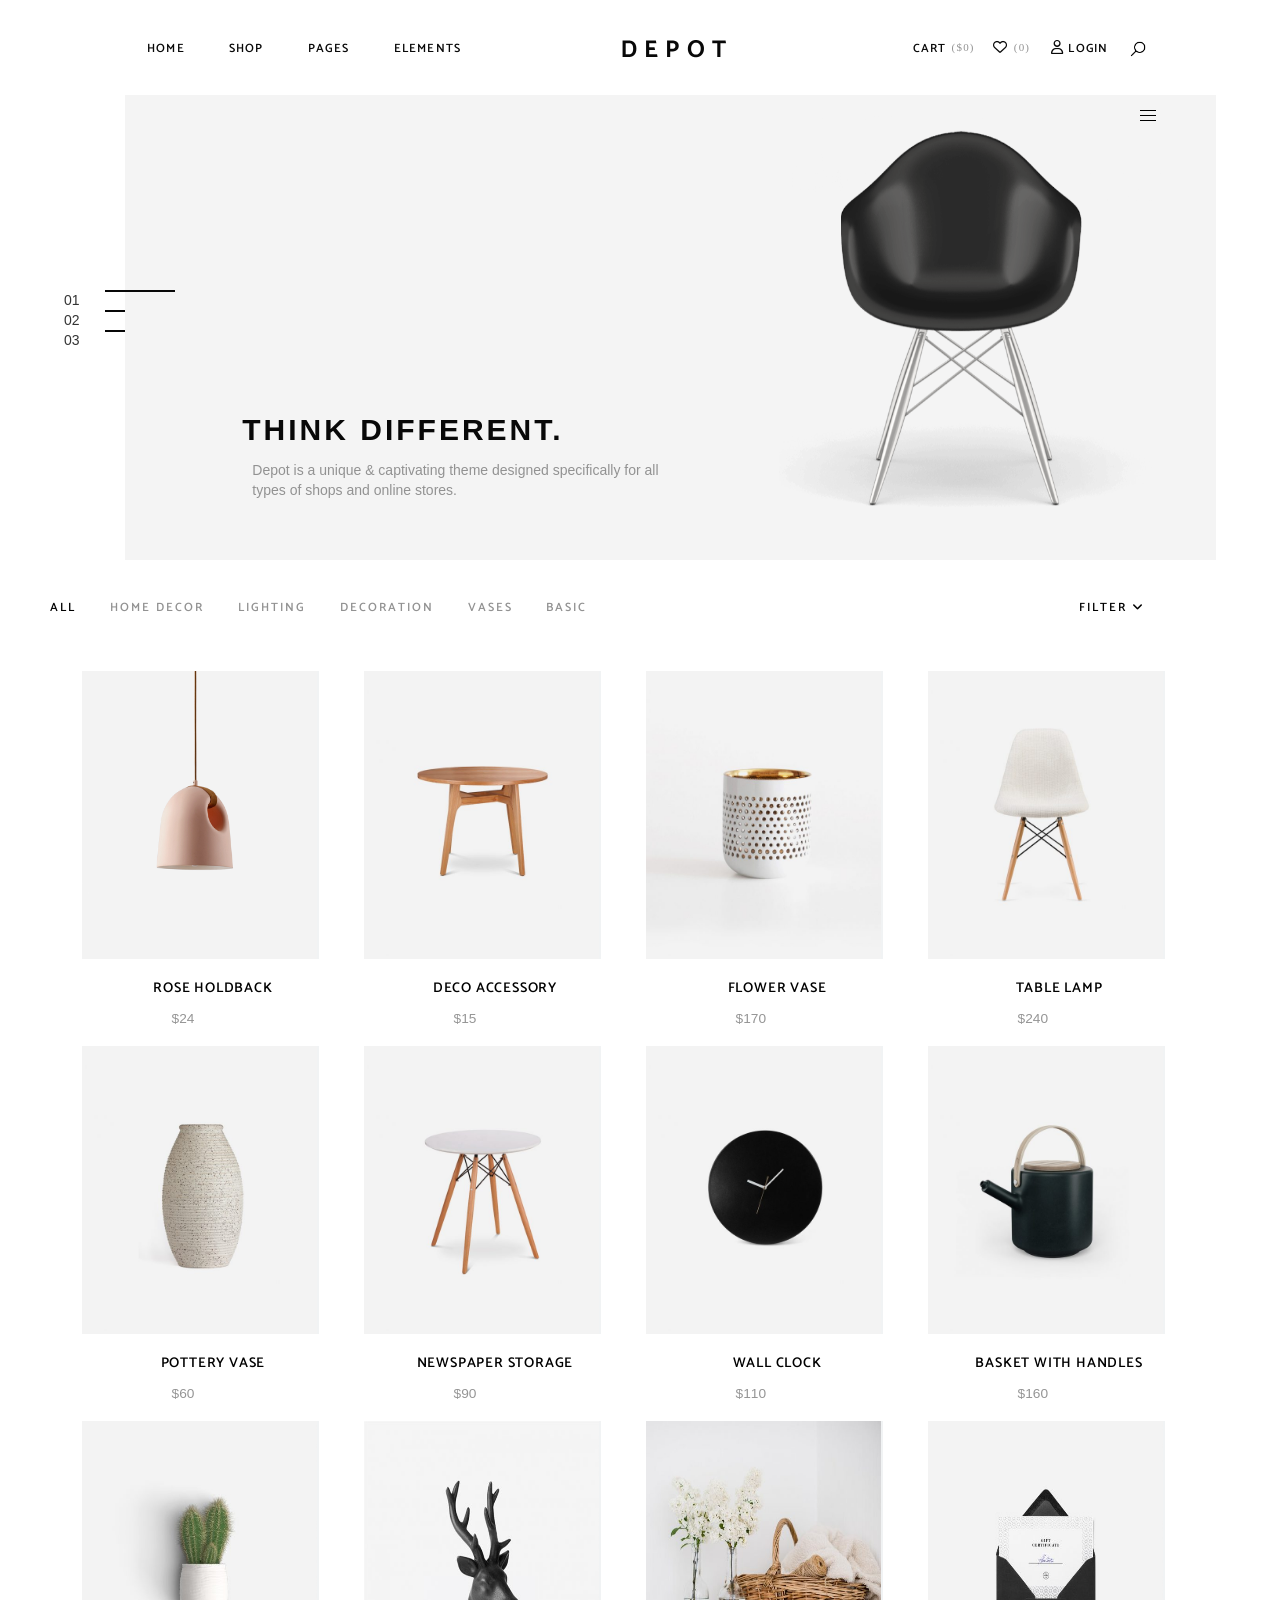
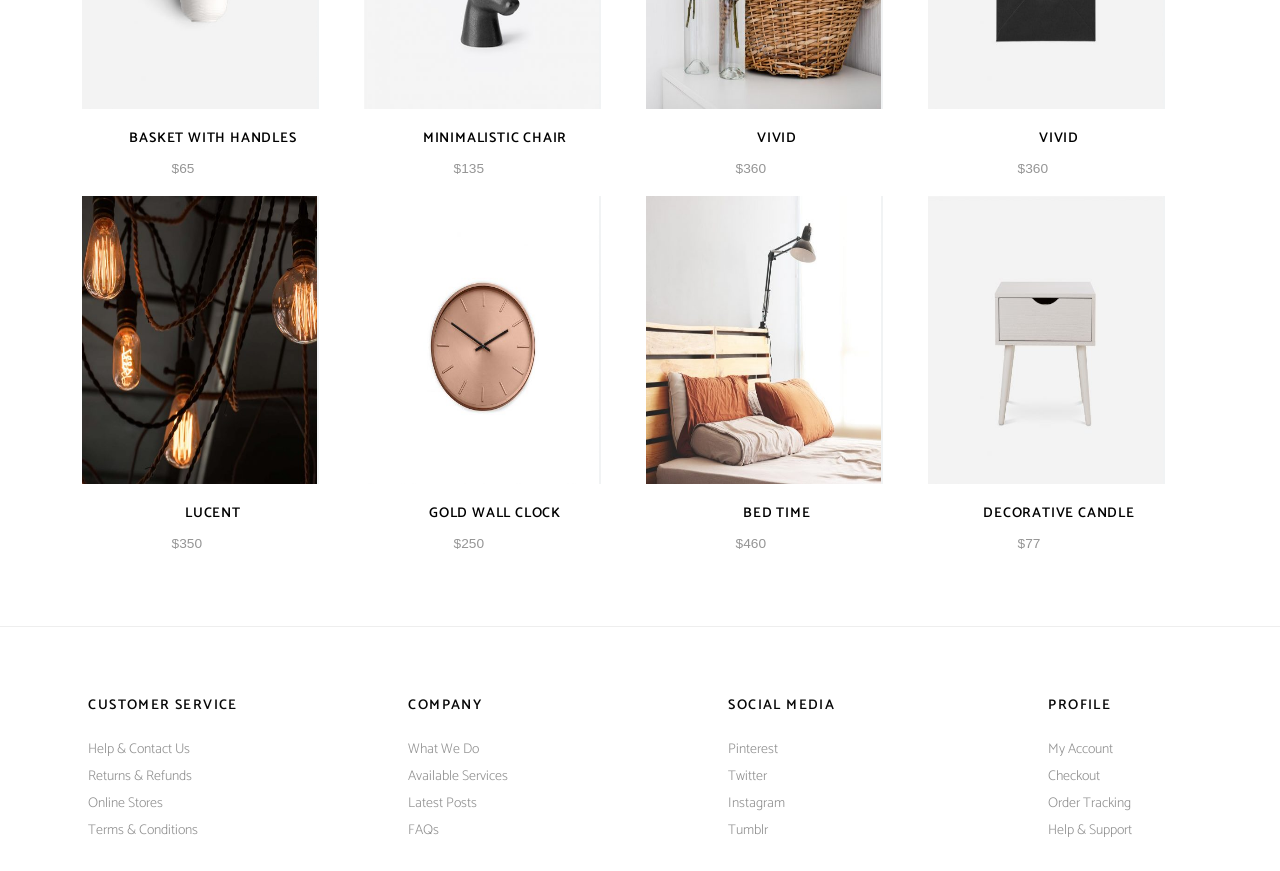
<file: index.html>
<!DOCTYPE html>
<html lang="en">

<head>
    <meta charset="UTF-8">
    <meta name="viewport" content="width=device-width, initial-scale=1.0">
    <title>Document</title>


    <link rel="stylesheet" href="https://maxcdn.bootstrapcdn.com/bootstrap/3.4.1/css/bootstrap.min.css">
    <link rel="stylesheet" href="src/css/style.css">
    <script src="https://ajax.googleapis.com/ajax/libs/jquery/3.6.4/jquery.min.js"></script>
    <script src="https://maxcdn.bootstrapcdn.com/bootstrap/3.4.1/js/bootstrap.min.js"></script>
    <link rel="stylesheet" href="https://cdnjs.cloudflare.com/ajax/libs/font-awesome/6.4.2/css/all.min.css"
        integrity="sha512-z3gLpd7yknf1YoNbCzqRKc4qyor8gaKU1qmn+CShxbuBusANI9QpRohGBreCFkKxLhei6S9CQXFEbbKuqLg0DA=="
        crossorigin="anonymous" referrerpolicy="no-referrer" />

    <link rel="stylesheet" href="https://cdnjs.cloudflare.com/ajax/libs/animate.css/4.1.1/animate.min.css" />
   
</head>

<body id="body">
  
    <nav class="navbar navbar-inverse navbar-fixed-top nav-link">
        <div class="container-fluid">
          <ul class="nav navbar-nav">
            <li class="home">
              <a href="#" class="activelink dr-1">HOME</a>
              <ul class="dropdown drop1">
                  <li> <a href="#" class="menu-title">Main Home</a></li>
                  <li> <i class="fa-solid fa-arrow-right-long"></i><a href="#">Minimal Home</a></li>
                  <li> <i class="fa-solid fa-arrow-right-long"></i><a href="#">Masonry Home</a></li>
                  <li> <i class="fa-solid fa-arrow-right-long"></i><a href="#">Classic Home</a></li>
                  <li> <i class="fa-solid fa-arrow-right-long"></i><a href="#">Passepartout Home</a></li>
                  <li> <i class="fa-solid fa-arrow-right-long"></i><a href="#">Left Menu Home</a></li>
                  <li> <i class="fa-solid fa-arrow-right-long"></i><a href="#">Boxed Home</a></li>
                  <li> <i class="fa-solid fa-arrow-right-long"></i><a href="#">Full Screen Home</a></li>
                  <li> <i class="fa-solid fa-arrow-right-long"></i><a href="#">Product Showcase</a></li>
                  <li> <i class="fa-solid fa-arrow-right-long"></i><a href="#">Slider Showcase</a></li>
                  <li> <i class="fa-solid fa-arrow-right-long"></i><a href="#">Simple Home</a></li>
                  <li> <i class="fa-solid fa-arrow-right-long"></i><a href="#">Split Showcase</a></li>
                  <li> <i class="fa-solid fa-arrow-right-long"></i><a href="#">Landing Page</a></li>
              </ul>
            </li>
            <li class="shop">
              <a href="#" class="dr-2">SHOP</a>
              <ul class="dropdown drop2">
               <div class="li">
                  <li> <a href="#" class="menu-title">SHOP TYPES</a></li>
                  <li> <i class="fa-solid fa-arrow-right-long"></i><a href="left.html">left Sidebar</a></li>
                  <li> <i class="fa-solid fa-arrow-right-long"></i><a href="#">With Filter</a></li>
                  <li> <i class="fa-solid fa-arrow-right-long"></i><a href="#">Masonry Grid</a></li>
                  <li> <i class="fa-solid fa-arrow-right-long"></i><a href="#">Masonry Wide</a></li>
                  <li> <i class="fa-solid fa-arrow-right-long"></i><a href="#">Shop Carousel</a></li>
                  <li> <i class="fa-solid fa-arrow-right-long"></i><a href="#">Shop Boxed</a></li>
                  <li> <i class="fa-solid fa-arrow-right-long"></i><a href="#">Single Category</a></li>
               </div>

               <div class="li">
                <li> <a href="#" class="menu-title">PRODUCT TYPES</a></li>
                <li> <i class="fa-solid fa-arrow-right-long"></i><a href="#">Standart Product</a></li>
                <li> <i class="fa-solid fa-arrow-right-long"></i><a href="#">Grouped Product</a></li>
                <li> <i class="fa-solid fa-arrow-right-long"></i><a href="#">Variable Product</a></li>
                <li> <i class="fa-solid fa-arrow-right-long"></i><a href="#">Downloadable Product </a></li>
                <li> <i class="fa-solid fa-arrow-right-long"></i><a href="#">Virtual Product</a></li>
                <li> <i class="fa-solid fa-arrow-right-long"></i><a href="#">External Product</a></li>
                <li> <i class="fa-solid fa-arrow-right-long"></i><a href="#">New Product</a></li>
                <li> <i class="fa-solid fa-arrow-right-long"></i><a href="#">On Sale Product</a></li>
                <li> <i class="fa-solid fa-arrow-right-long"></i><a href="#">Out of stock Product</a></li>
               </div>

               <div class="li">
                <li> <a href="#" class="menu-title">FEATURED</a></li>
                <li> <i class="fa-solid fa-arrow-right-long"></i><a href="#">User Dashboard</a></li>
                <li> <i class="fa-solid fa-arrow-right-long"></i><a href="#">Order Tracking</a></li>
                <li> <i class="fa-solid fa-arrow-right-long"></i><a href="#">My Account</a></li>
                <li> <i class="fa-solid fa-arrow-right-long"></i><a href="#">Cart</a></li>
                <li> <i class="fa-solid fa-arrow-right-long"></i><a href="#">Checkout</a></li>
                <li> <i class="fa-solid fa-arrow-right-long"></i><a href="#">Addresses</a></li>
                <li> <i class="fa-solid fa-arrow-right-long"></i><a href="#">Payments Metods</a></li>
               </div>

               <div class="li">
                <li> <a href="#" class="menu-title">LAYOUTS</a></li>
                <li> <i class="fa-solid fa-arrow-right-long"></i><a href="#">Two Columns Grid</a></li>
                <li> <i class="fa-solid fa-arrow-right-long"></i><a href="#">Three Columns Grid</a></li>
                <li> <i class="fa-solid fa-arrow-right-long"></i><a href="#">Four Columns Grid</a></li>
                <li> <i class="fa-solid fa-arrow-right-long"></i><a href="#">Four Columns Wide</a></li>
                <li> <i class="fa-solid fa-arrow-right-long"></i><a href="#">Five Colums wide</a></li>
                <li><i class="fa-solid fa-arrow-right-long"></i><a href="#">Six Columns Wide</a></li>
               </div>
              </ul>
            </li>
            <li class="pages">
              <a href="#" class="dr-3">PAGES</a>
              <ul class="dropdown drop3">
                  <li> <i class="fa-solid fa-arrow-right-long"></i><a href="#">About Us</a></li>
                  <li> <i class="fa-solid fa-arrow-right-long"></i><a href="#">What We Do</a></li>
                  <li> <i class="fa-solid fa-arrow-right-long"></i><a href="#">Our Team</a></li>
                  <li> <i class="fa-solid fa-arrow-right-long"></i><a href="#">Meet The Crew</a></li>
                  <li> <i class="fa-solid fa-arrow-right-long"></i><a href="#">Team Member</a></li>
                  <li> <i class="fa-solid fa-arrow-right-long"></i><a href="#">Our Services</a></li>
                  <li> <i class="fa-solid fa-arrow-right-long"></i><a href="#">Pricig Plans</a></li>
                  <li> <i class="fa-solid fa-arrow-right-long"></i><a href="#">Payment</a></li>
                  <li> <i class="fa-solid fa-arrow-right-long"></i><a href="#">Testimonials</a></li>
                  <li> <i class="fa-solid fa-arrow-right-long"></i><a href="#">Gift Cards</a></li>
                  <li> <i class="fa-solid fa-arrow-right-long"></i><a href="#">Terms & Conditions</a></li>
                  <li> <i class="fa-solid fa-arrow-right-long"></i><a href="#">Contact US</a></li>
                  <li> <i class="fa-solid fa-arrow-right-long"></i><a href="#">Leave Us A Note</a></li>
                  <li> <i class="fa-solid fa-arrow-right-long"></i><a href="#">FAQ</a></li>
              </ul>
            </li>
            <li class="elements">
              <a href="#" class="dr-3">ELEMENTS</a>
              <ul class="dropdown drop4">
                  <div class="li">
                    <li> <a href="#" class="menu-title">SHOP SHORTCODES</a></li>
                    <li> <i class="fa-solid fa-arrow-right-long"></i><a href="#">Product List</a></li>
                    <li> <i class="fa-solid fa-arrow-right-long"></i><a href="#">Product List Carousel</a></li>
                    <li> <i class="fa-solid fa-arrow-right-long"></i><a href="#">Product List Simple </a></li>
                    <li> <i class="fa-solid fa-arrow-right-long"></i><a href="#">On Sale Products</a></li>
                    <li> <i class="fa-solid fa-arrow-right-long"></i><a href="#">Top Rated Products</a></li>
                    <li> <i class="fa-solid fa-arrow-right-long"></i><a href="#">Best Selling Products</a></li>
                    <li> <i class="fa-solid fa-arrow-right-long"></i><a href="#">Product By Atribute</a></li>
                    <li> <i class="fa-solid fa-arrow-right-long"></i><a href="#">Single Category List</a></li>
                    <li> <i class="fa-solid fa-arrow-right-long"></i><a href="#">Order Tracking</a></li>
                   </div>

                   <div class="li">
                    <li> <a href="#" class="menu-title">CLASSIC</a></li>
                    <li> <i class="fa-solid fa-arrow-right-long"></i><a href="#">Accordions & Toggles</a></li>
                    <li> <i class="fa-solid fa-arrow-right-long"></i><a href="#">Tabs</a></li>
                    <li> <i class="fa-solid fa-arrow-right-long"></i><a href="#">Buttons</a></li>
                    <li> <i class="fa-solid fa-arrow-right-long"></i><a href="#">Call To Action</a></li>
                    <li> <i class="fa-solid fa-arrow-right-long"></i><a href="#">Seperators</a></li>
                    <li> <i class="fa-solid fa-arrow-right-long"></i><a href="#">Contact Form</a></li>
                    <li> <i class="fa-solid fa-arrow-right-long"></i><a href="#">Icon With Text</a></li>
                    <li> <i class="fa-solid fa-arrow-right-long"></i><a href="#">Message Boxes</a></li>
                    <li> <i class="fa-solid fa-arrow-right-long"></i><a href="#">Typegrophy</a></li>
                   </div>

                   <div class="li">
                    <li> <a href="#" class="menu-title">INFOGRAPHING</a></li>
                    <li> <i class="fa-solid fa-arrow-right-long"></i><a href="#">Pricing Tables</a></li>
                    <li> <i class="fa-solid fa-arrow-right-long"></i><a href="#">Progres Bar</a></li>
                    <li> <i class="fa-solid fa-arrow-right-long"></i><a href="#">Procces </a></li>
                    <li> <i class="fa-solid fa-arrow-right-long"></i><a href="#">Google Map</a></li>
                    <li> <i class="fa-solid fa-arrow-right-long"></i><a href="#">Counters</a></li>
                    <li> <i class="fa-solid fa-arrow-right-long"></i><a href="#">Countdown</a></li>
                    <li> <i class="fa-solid fa-arrow-right-long"></i><a href="#">Pie Chart</a></li>
                    <li> <i class="fa-solid fa-arrow-right-long"></i><a href="#">Video Button</a></li>
                    <li> <i class="fa-solid fa-arrow-right-long"></i><a href="#">Image Gallery</a></li>
                   </div>

                   <div class="li">
                    <li><a href="#" class="menu-title">PRESENTATION</a></li>
                    <li> <i class="fa-solid fa-arrow-right-long"></i><a href="#">Depot Banner</a></li>
                    <li> <i class="fa-solid fa-arrow-right-long"></i><a href="#">Portfolio List</a></li>
                    <li> <i class="fa-solid fa-arrow-right-long"></i><a href="#">Blog List</a></li>
                    <li> <i class="fa-solid fa-arrow-right-long"></i><a href="#">Item Showcase</a></li>
                    <li> <i class="fa-solid fa-arrow-right-long"></i><a href="#">Clients</a></li>
                    <li> <i class="fa-solid fa-arrow-right-long"></i><a href="#">Testimonials Slider</a></li>
                    <li> <i class="fa-solid fa-arrow-right-long"></i><a href="#">Team List</a></li>
                    <li> <i class="fa-solid fa-arrow-right-long"></i><a href="#">Team SLider</a></li>
                    <li> <i class="fa-solid fa-arrow-right-long"></i><a href="#">Team Member</a></li>
                   </div>   
              </ul>
            </li>
          </ul>
          
            
          <div class="logo">
            <img src="src/image/logo.png" alt="" width="106px;">
          </div>
          <ul class="nav navbar-nav navright indexnavright">
            <li>
              <a href="#" class="cartbtn">CART <span> ($0)</span></a>
              <div class="header-cart">

                <div class="cart-products">
    
                </div>
    
                <div class="cart-total">
                    <div class="total-text">
                        <di class="total">Total</di>
                        <div class="total-price"></div>
                    </div>
                    <div class="basket-link">
                        <a href="card.html"> Go to Cart</a>
                    </div>
                </div>
            </div>
            </li>
            <li>
              <a href="#">
                <i class="fa-regular fa-heart"></i>
                <span> (0)</span>
              </a>
            </li>
            <li>
              <a href="#">
                <i class="fa-regular fa-user"></i> LOGIN </a>
            </li>
            <li>
              <a href="#" id="searchIcon">
                <img  src="src/image/icons8-search-32.png" alt="">
              </a>
            </li>
            <li style="float: right; margin-right: 18px;">
              <a href="#" id="sidebar" style="margin-top: 1px;margin-left: -17px;">
                <div class="menu"></div>
                <div class="menu"></div>
                <div class="menu"></div>
              </a>
            </li>
          </ul>
          <div class="sidebox" id="sidebox">
              <h1 id="sidebarclose">X</h1>
          </div>
          <div id="searchlink">
              <input placeholder="Enter keyword..">
              <button><i class="fa-solid fa-arrow-right"></i></button>
          </div>
        </div>
    </nav>

    <section class="sld">
                <section class="slider">
                    <div class="left">
                        <div class="number" data-id="1">
                            <span class="num">01</span>
                            <span style="width: 70px;" class="line"></span>
                        </div>
                        <div class="number" data-id="2">
                            <span class="num">02</span>
                            <span class="line"></span>
                        </div>
                        <div class="number" data-id="3">
                            <span class="num">03</span>
                            <div class="line"></div>
                        </div>
                    </div>
                    <div class="items">
                        <div class="item i1">
                            <div class="item-title">
                                <h3 class="animate__animated animate__fadeInRight">think different.</h3>
                                <p class="animate__animated animate__fadeInRight">Depot is a unique & captivating theme
                                    designed
                                    specifically for all types of shops and online stores.</p>
                            </div>
                            <div class="for-sliderimg">
                                <img class="animate__animated animate__fadeInUp" src="src/image/h1-slide1-img.png"
                                    alt="">
                            </div>
                        </div>
                        <div class="item i2">
                            <div class="item-title">
                                <h3 class="animate__animated animate__fadeInRight">premium comfort.</h3>
                                <p class="animate__animated animate__fadeInRight">One-click import feature lets you
                                    import
                                    the
                                    complete Depot demo content with a single mouse click.</p>
                            </div>
                            <div class="for-sliderimg">
                                <img style=" height: 90%; --animate-duration: 0.8s;"
                                    class="animate__animated animate__fadeInDown" src="src/image/h1-slide2-img1.png"
                                    alt="">
                                <img style=" height: 80%;--animate-duration: 1.5s;"
                                    class=" animate__animated animate__fadeInDown " src="src/image/h1-slide2-img2.png"
                                    alt="">
                            </div>
                        </div>
                        <div class="item i3">
                            <div class="item-title">
                                <h3 class="animate__animated animate__fadeInRight">contemporary design.</h3>
                                <p class="animate__animated animate__fadeInRight">A large set of beautiful & fully
                                    flexible
                                    homepage
                                    layouts lets you create your website quickly & easily.</p>
                            </div>
                            <div class="for-sliderimg">
                                <img class="animate__animated animate__fadeInUp" src="src/image/h1-slide3-img.jpg"
                                    alt="">
                            </div>
                        </div>
                    </div>
                </section>
    </section>
-
    <div class="container products">
            <div class="productsmenu">
                <ul>
                    <li><a class="activelink">ALL</a></li>
                    <li><a>HOME DECOR</a></li>
                    <li><a>LIGHTING</a></li>
                    <li><a>DECORATION</a></li>
                    <li><a>VASES</a></li>
                    <li><a>BASIC</a></li>
                    <li class="fillter"><a>FILTER <i class="fa-solid fa-angle-down"></i></i></a></li>
                </ul>
            </div>

  
            <div class="productsitem" id="productsitem">
              
            </div>
    </div>

    <hr>

    <footer>
      <div class="footer-column">
        <h4>CUSTOMER SERVICE</h4>
        <ul>
          <li> <i class="fa-solid fa-arrow-right-long"></i><a href="#">Help & Contact Us</a></li>
          <li> <i class="fa-solid fa-arrow-right-long"></i><a href="#">Returns & Refunds</a></li>
          <li> <i class="fa-solid fa-arrow-right-long"></i><a href="#">Online Stores</a></li>
          <li> <i class="fa-solid fa-arrow-right-long"></i><a href="#">Terms & Conditions</a></li>
        </ul>
      </div>
      <div class="footer-column">
        <h4>COMPANY
        </h4>
        <ul>
          <li> <i class="fa-solid fa-arrow-right-long"></i><a href="#">What We Do</a></li>
          <li> <i class="fa-solid fa-arrow-right-long"></i><a href="#">Available Services</a></li>
          <li> <i class="fa-solid fa-arrow-right-long"></i><a href="#">Latest Posts</a></li>
          <li> <i class="fa-solid fa-arrow-right-long"></i><a href="#">FAQs</a></li>
        </ul>
      </div>
      <div class="footer-column">
        <h4>SOCIAL MEDIA</h4>
        <ul>
          <li> <i class="fa-solid fa-arrow-right-long"></i><a href="#">Pinterest</a></li>
          <li> <i class="fa-solid fa-arrow-right-long"></i><a href="#">Twitter</a></li>
          <li> <i class="fa-solid fa-arrow-right-long"></i><a href="#">Instagram</a></li>
          <li> <i class="fa-solid fa-arrow-right-long"></i><a href="#">Tumblr</a></li>
        </ul>
      </div>
      <div class="footer-column">
        <h4>PROFILE</h4>
        <ul>
          <li> <i class="fa-solid fa-arrow-right-long"></i><a href="#">My Account</a></li>
          <li> <i class="fa-solid fa-arrow-right-long"></i><a href="#">Checkout</a></li>
          <li> <i class="fa-solid fa-arrow-right-long"></i><a href="#">Order Tracking</a></li>
          <li> <i class="fa-solid fa-arrow-right-long"></i><a href="#">Help & Support</a></li>
        </ul>
      </div>
      <hr>
    </footer>
    <button style="height: 36px;display: block;position: fixed;bottom: 20px;right: 20px;z-index: 999;color: white;width: 8%;background: rgb(3, 3, 3);border: none;" id="backToTopBtn"><i class="fa-solid fa-caret-up"></i></button>
    <script>
       const backToTopBtn = document.getElementById("backToTopBtn");

        backToTopBtn.addEventListener("click", () => {
            window.scrollTo({
                top: 0,
                behavior: "smooth" 
            });
        });


        window.addEventListener("scroll", () => {
            if (window.pageYOffset > 300) { 
                backToTopBtn.style.display = "block";
            } else {
                backToTopBtn.style.display = "none";
            }
        });
    </script>
    <script src="src/js/index.data.js"></script>
    <script src="src/js/carousel.js"></script>
    <script src="src/js/sidebar.js"></script>
</body>

</html>
</file>
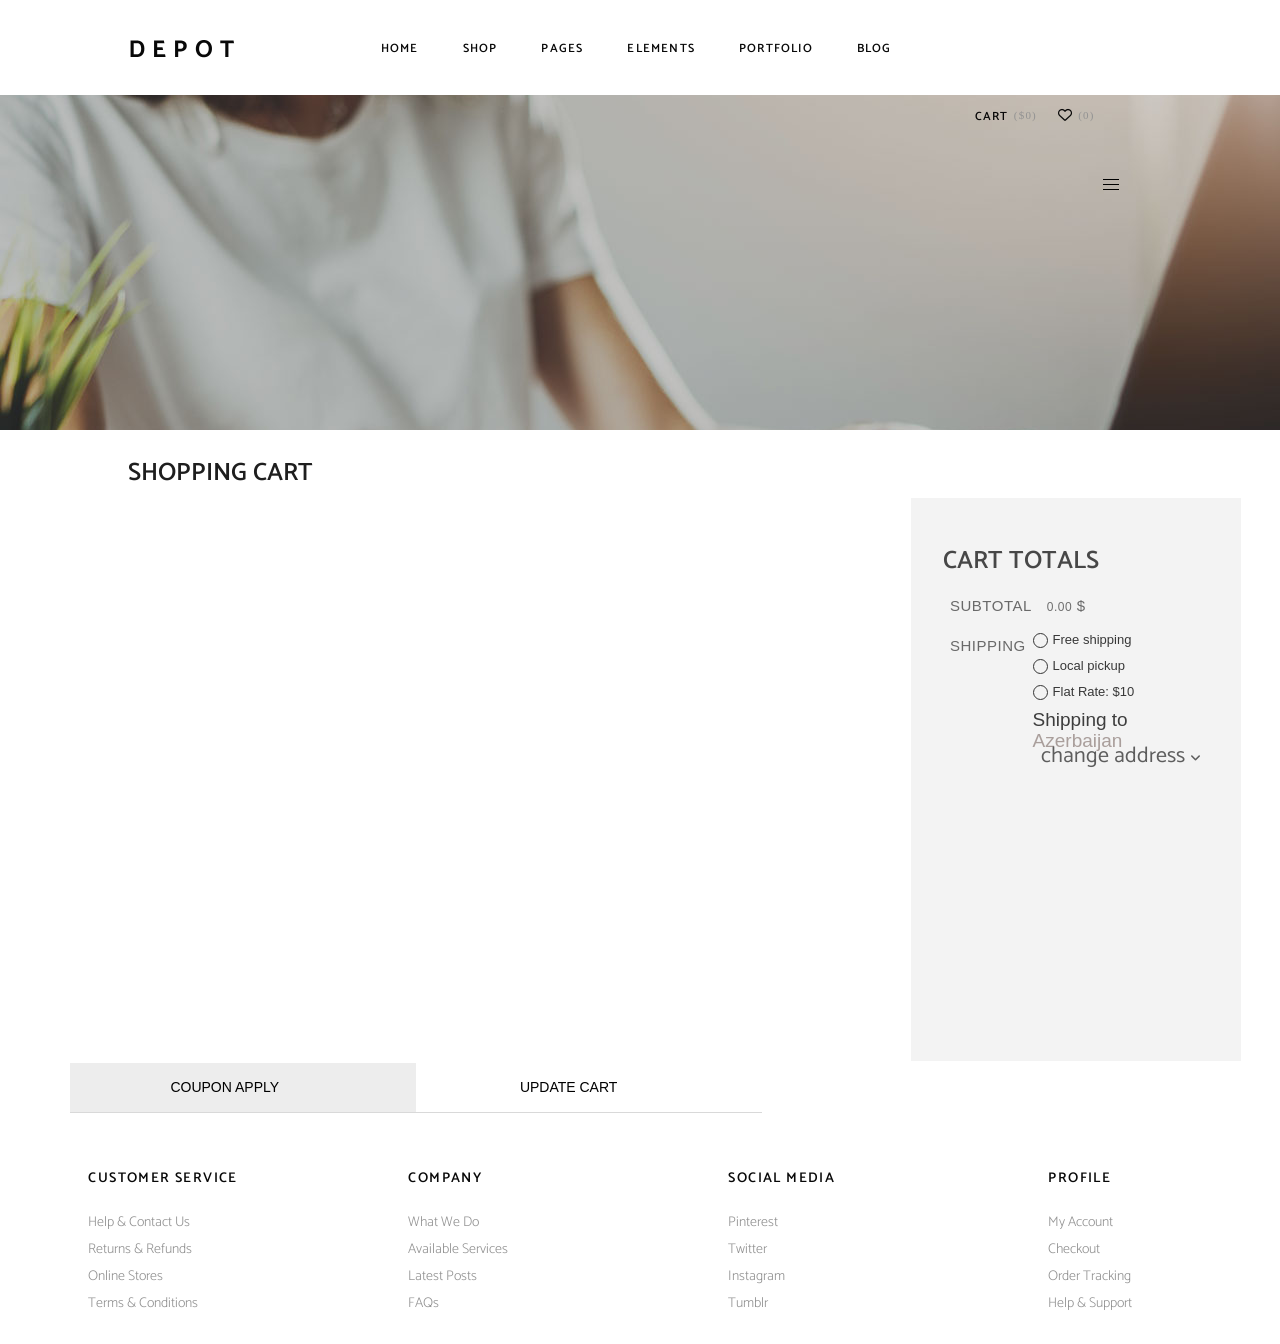
<file: card.html>
<!DOCTYPE html>
<html lang="en">

<head>
    <meta charset="UTF-8">
    <meta name="viewport" content="width=device-width, initial-scale=1.0">
    <title>Document</title>


    <link rel="stylesheet" href="https://maxcdn.bootstrapcdn.com/bootstrap/3.4.1/css/bootstrap.min.css">
    <link rel="stylesheet" href="src/css/style.css">
    <script src="https://ajax.googleapis.com/ajax/libs/jquery/3.6.4/jquery.min.js"></script>
    <script src="https://maxcdn.bootstrapcdn.com/bootstrap/3.4.1/js/bootstrap.min.js"></script>
    <link rel="stylesheet" href="https://cdnjs.cloudflare.com/ajax/libs/font-awesome/6.4.2/css/all.min.css"
        integrity="sha512-z3gLpd7yknf1YoNbCzqRKc4qyor8gaKU1qmn+CShxbuBusANI9QpRohGBreCFkKxLhei6S9CQXFEbbKuqLg0DA=="
        crossorigin="anonymous" referrerpolicy="no-referrer" />

    <link rel="stylesheet" href="https://cdnjs.cloudflare.com/ajax/libs/animate.css/4.1.1/animate.min.css" />
   
</head>

<body id="body">
  
    <nav class="navbar navbar-inverse navbar-fixed-top nav-link">
        <div class="container-fluid">

          <div class="logo" style="float: left;margin-right: 12%;margin-left: -13%;">
             <img src="src/image/logo.png" alt="" width="106px;">
          </div>

          <ul class="nav navbar-nav">
            <li class="home">
              <a href="#" class="activelink dr-1">HOME</a>
              <ul class="dropdown drop1">
                  <li> <a href="#" class="menu-title">Main Home</a></li>
                  <li> <i class="fa-solid fa-arrow-right-long"></i><a href="#">Minimal Home</a></li>
                  <li> <i class="fa-solid fa-arrow-right-long"></i><a href="#">Masonry Home</a></li>
                  <li> <i class="fa-solid fa-arrow-right-long"></i><a href="#">Classic Home</a></li>
                  <li> <i class="fa-solid fa-arrow-right-long"></i><a href="#">Passepartout Home</a></li>
                  <li> <i class="fa-solid fa-arrow-right-long"></i><a href="#">Left Menu Home</a></li>
                  <li> <i class="fa-solid fa-arrow-right-long"></i><a href="#">Boxed Home</a></li>
                  <li> <i class="fa-solid fa-arrow-right-long"></i><a href="#">Full Screen Home</a></li>
                  <li> <i class="fa-solid fa-arrow-right-long"></i><a href="#">Product Showcase</a></li>
                  <li> <i class="fa-solid fa-arrow-right-long"></i><a href="#">Slider Showcase</a></li>
                  <li> <i class="fa-solid fa-arrow-right-long"></i><a href="#">Simple Home</a></li>
                  <li> <i class="fa-solid fa-arrow-right-long"></i><a href="#">Split Showcase</a></li>
                  <li> <i class="fa-solid fa-arrow-right-long"></i><a href="#">Landing Page</a></li>
              </ul>
            </li>
            <li class="shop">
              <a href="#" class="dr-2">SHOP</a>
              <ul class="dropdown drop2" style="margin-left: -320px !important">
               <div class="li">
                  <li> <a href="#" class="menu-title">SHOP TYPES</a></li>
                  <li> <i class="fa-solid fa-arrow-right-long"></i><a href="left.html">left Sidebar</a></li>
                  <li> <i class="fa-solid fa-arrow-right-long"></i><a href="#">With Filter</a></li>
                  <li> <i class="fa-solid fa-arrow-right-long"></i><a href="#">Masonry Grid</a></li>
                  <li> <i class="fa-solid fa-arrow-right-long"></i><a href="#">Masonry Wide</a></li>
                  <li> <i class="fa-solid fa-arrow-right-long"></i><a href="#">Shop Carousel</a></li>
                  <li> <i class="fa-solid fa-arrow-right-long"></i><a href="#">Shop Boxed</a></li>
                  <li> <i class="fa-solid fa-arrow-right-long"></i><a href="#">Single Category</a></li>
               </div>

               <div class="li">
                <li> <a href="#" class="menu-title">PRODUCT TYPES</a></li>
                <li> <i class="fa-solid fa-arrow-right-long"></i><a href="#">Standart Product</a></li>
                <li> <i class="fa-solid fa-arrow-right-long"></i><a href="#">Grouped Product</a></li>
                <li> <i class="fa-solid fa-arrow-right-long"></i><a href="#">Variable Product</a></li>
                <li> <i class="fa-solid fa-arrow-right-long"></i><a href="#">Downloadable Product </a></li>
                <li> <i class="fa-solid fa-arrow-right-long"></i><a href="#">Virtual Product</a></li>
                <li> <i class="fa-solid fa-arrow-right-long"></i><a href="#">External Product</a></li>
                <li> <i class="fa-solid fa-arrow-right-long"></i><a href="#">New Product</a></li>
                <li> <i class="fa-solid fa-arrow-right-long"></i><a href="#">On Sale Product</a></li>
                <li> <i class="fa-solid fa-arrow-right-long"></i><a href="#">Out of stock Product</a></li>
               </div>

               <div class="li">
                <li> <a href="#" class="menu-title">FEATURED</a></li>
                <li> <i class="fa-solid fa-arrow-right-long"></i><a href="#">User Dashboard</a></li>
                <li> <i class="fa-solid fa-arrow-right-long"></i><a href="#">Order Tracking</a></li>
                <li> <i class="fa-solid fa-arrow-right-long"></i><a href="#">My Account</a></li>
                <li> <i class="fa-solid fa-arrow-right-long"></i><a href="#">Cart</a></li>
                <li> <i class="fa-solid fa-arrow-right-long"></i><a href="#">Checkout</a></li>
                <li> <i class="fa-solid fa-arrow-right-long"></i><a href="#">Addresses</a></li>
                <li> <i class="fa-solid fa-arrow-right-long"></i><a href="#">Payments Metods</a></li>
               </div>

               <div class="li">
                <li> <a href="#" class="menu-title">LAYOUTS</a></li>
                <li> <i class="fa-solid fa-arrow-right-long"></i><a href="#">Two Columns Grid</a></li>
                <li> <i class="fa-solid fa-arrow-right-long"></i><a href="#">Three Columns Grid</a></li>
                <li> <i class="fa-solid fa-arrow-right-long"></i><a href="#">Four Columns Grid</a></li>
                <li> <i class="fa-solid fa-arrow-right-long"></i><a href="#">Four Columns Wide</a></li>
                <li> <i class="fa-solid fa-arrow-right-long"></i><a href="#">Five Colums wide</a></li>
                <li><i class="fa-solid fa-arrow-right-long"></i><a href="#">Six Columns Wide</a></li>
               </div>
              </ul>
            </li>
            <li class="pages">
              <a href="#" class="dr-3">PAGES</a>
              <ul class="dropdown drop3">
                  <li> <i class="fa-solid fa-arrow-right-long"></i><a href="#">About Us</a></li>
                  <li> <i class="fa-solid fa-arrow-right-long"></i><a href="#">What We Do</a></li>
                  <li> <i class="fa-solid fa-arrow-right-long"></i><a href="#">Our Team</a></li>
                  <li> <i class="fa-solid fa-arrow-right-long"></i><a href="#">Meet The Crew</a></li>
                  <li> <i class="fa-solid fa-arrow-right-long"></i><a href="#">Team Member</a></li>
                  <li> <i class="fa-solid fa-arrow-right-long"></i><a href="#">Our Services</a></li>
                  <li> <i class="fa-solid fa-arrow-right-long"></i><a href="#">Pricig Plans</a></li>
                  <li> <i class="fa-solid fa-arrow-right-long"></i><a href="#">Payment</a></li>
                  <li> <i class="fa-solid fa-arrow-right-long"></i><a href="#">Testimonials</a></li>
                  <li> <i class="fa-solid fa-arrow-right-long"></i><a href="#">Gift Cards</a></li>
                  <li> <i class="fa-solid fa-arrow-right-long"></i><a href="#">Terms & Conditions</a></li>
                  <li> <i class="fa-solid fa-arrow-right-long"></i><a href="#">Contact US</a></li>
                  <li> <i class="fa-solid fa-arrow-right-long"></i><a href="#">Leave Us A Note</a></li>
                  <li> <i class="fa-solid fa-arrow-right-long"></i><a href="#">FAQ</a></li>
              </ul>
            </li>
            <li class="elements">
              <a href="#" class="dr-3">ELEMENTS</a>
              <ul class="dropdown drop4" style="margin-left: -470px !important">
                  <div class="li">
                    <li> <a href="#" class="menu-title">SHOP SHORTCODES</a></li>
                    <li> <i class="fa-solid fa-arrow-right-long"></i><a href="#">Product List</a></li>
                    <li> <i class="fa-solid fa-arrow-right-long"></i><a href="#">Product List Carousel</a></li>
                    <li> <i class="fa-solid fa-arrow-right-long"></i><a href="#">Product List Simple </a></li>
                    <li> <i class="fa-solid fa-arrow-right-long"></i><a href="#">On Sale Products</a></li>
                    <li> <i class="fa-solid fa-arrow-right-long"></i><a href="#">Top Rated Products</a></li>
                    <li> <i class="fa-solid fa-arrow-right-long"></i><a href="#">Best Selling Products</a></li>
                    <li> <i class="fa-solid fa-arrow-right-long"></i><a href="#">Product By Atribute</a></li>
                    <li> <i class="fa-solid fa-arrow-right-long"></i><a href="#">Single Category List</a></li>
                    <li> <i class="fa-solid fa-arrow-right-long"></i><a href="#">Order Tracking</a></li>
                   </div>

                   <div class="li">
                    <li> <a href="#" class="menu-title">CLASSIC</a></li>
                    <li> <i class="fa-solid fa-arrow-right-long"></i><a href="#">Accordions & Toggles</a></li>
                    <li> <i class="fa-solid fa-arrow-right-long"></i><a href="#">Tabs</a></li>
                    <li> <i class="fa-solid fa-arrow-right-long"></i><a href="#">Buttons</a></li>
                    <li> <i class="fa-solid fa-arrow-right-long"></i><a href="#">Call To Action</a></li>
                    <li> <i class="fa-solid fa-arrow-right-long"></i><a href="#">Seperators</a></li>
                    <li> <i class="fa-solid fa-arrow-right-long"></i><a href="#">Contact Form</a></li>
                    <li> <i class="fa-solid fa-arrow-right-long"></i><a href="#">Icon With Text</a></li>
                    <li> <i class="fa-solid fa-arrow-right-long"></i><a href="#">Message Boxes</a></li>
                    <li> <i class="fa-solid fa-arrow-right-long"></i><a href="#">Typegrophy</a></li>
                   </div>

                   <div class="li">
                    <li> <a href="#" class="menu-title">INFOGRAPHING</a></li>
                    <li> <i class="fa-solid fa-arrow-right-long"></i><a href="#">Pricing Tables</a></li>
                    <li> <i class="fa-solid fa-arrow-right-long"></i><a href="#">Progres Bar</a></li>
                    <li> <i class="fa-solid fa-arrow-right-long"></i><a href="#">Procces </a></li>
                    <li> <i class="fa-solid fa-arrow-right-long"></i><a href="#">Google Map</a></li>
                    <li> <i class="fa-solid fa-arrow-right-long"></i><a href="#">Counters</a></li>
                    <li> <i class="fa-solid fa-arrow-right-long"></i><a href="#">Countdown</a></li>
                    <li> <i class="fa-solid fa-arrow-right-long"></i><a href="#">Pie Chart</a></li>
                    <li> <i class="fa-solid fa-arrow-right-long"></i><a href="#">Video Button</a></li>
                    <li> <i class="fa-solid fa-arrow-right-long"></i><a href="#">Image Gallery</a></li>
                   </div>

                   <div class="li">
                    <li><a href="#" class="menu-title">PRESENTATION</a></li>
                    <li> <i class="fa-solid fa-arrow-right-long"></i><a href="#">Depot Banner</a></li>
                    <li> <i class="fa-solid fa-arrow-right-long"></i><a href="#">Portfolio List</a></li>
                    <li> <i class="fa-solid fa-arrow-right-long"></i><a href="#">Blog List</a></li>
                    <li> <i class="fa-solid fa-arrow-right-long"></i><a href="#">Item Showcase</a></li>
                    <li> <i class="fa-solid fa-arrow-right-long"></i><a href="#">Clients</a></li>
                    <li> <i class="fa-solid fa-arrow-right-long"></i><a href="#">Testimonials Slider</a></li>
                    <li> <i class="fa-solid fa-arrow-right-long"></i><a href="#">Team List</a></li>
                    <li> <i class="fa-solid fa-arrow-right-long"></i><a href="#">Team SLider</a></li>
                    <li> <i class="fa-solid fa-arrow-right-long"></i><a href="#">Team Member</a></li>
                   </div>   
              </ul>
            </li>
            <li class="Portfolio">
                <a href="#" class="activelink dr-1">Portfolio</a>
                <ul class="dropdown drop5">
                    <li> <i class="fa-solid fa-arrow-right-long"></i><a href="#">Standart</a></li>
                    <li> <i class="fa-solid fa-arrow-right-long"></i><a href="#">Masonry Grid</a></li>
                    <li> <i class="fa-solid fa-arrow-right-long"></i><a href="#">Masonry Wide</a></li>
                    <li> <i class="fa-solid fa-arrow-right-long"></i><a href="#">Gallery Layouts</a></li>
                    <li> <i class="fa-solid fa-arrow-right-long"></i><a href="#">Single Types</a></li>
                </ul>
            </li>
            <li class="Blog">
                <a href="#" class="activelink dr-1">Blog</a>
                <ul class="dropdown drop6">
                    <li> <i class="fa-solid fa-arrow-right-long"></i><a href="#">Masonry</a></li>
                    <li> <i class="fa-solid fa-arrow-right-long"></i><a href="#">Simple</a></li>
                    <li> <i class="fa-solid fa-arrow-right-long"></i><a href="#">Standart </a></li>
                    <li> <i class="fa-solid fa-arrow-right-long"></i><a href="#">Post Types</a></li>
                </ul>
            </li>
          </ul>
          <ul class="nav navbar-nav navright">
            <li style="     margin-left: 76px;">
              <a href="#">CART <span> ($0)</span>
              </a>
            </li>
            <li>
              <a href="#">
                <i class="fa-regular fa-heart"></i>
                <span> (0)</span>
              </a>
            </li>

            <li style="float: right;margin-right: 55px; margin-top: 2px;">
              <a href="#" id="sidebar">
                <div class="menu"></div>
                <div class="menu"></div>
                <div class="menu"></div>
              </a>
            </li>
          </ul>

          <div class="sidebox" id="sidebox">
              <h1 id="sidebarclose">X</h1>
          </div>

        </div>
    </nav>

    <div class="cardbanner">

    </div>

    <!-- <div class="cardempty">

      <div class="updatedcard">
        Cart Updated
      </div>

      <div class="addcardinfo">
        <p>YOUR CART IS CURRENTLY EMPTY.</p>
      </div>

      <p class="emptyinfo">Why not return to our amazing shop and start filling it with products. Just click on the button below to instantly get back to the shop page. Oh, and while you’re there, check<br/> out all of our mind-blowing discounts.</p>
      <a href="left.html">RETURN TO SHOP</a>

    </div> -->

    <div class="addcartsection">
      <h3>SHOPPING CART</h3>
      <div class="col-lg-8 basket-products">
                    
      </div>

      <div class="col-lg-3 overall">
          <div class="all-div">
              <h3 class="carttitle">CART TOTALS</h3>
              <h5>SUBTOTAL<span id="totalbasketprice"></span> $</h5>
              <h3 class="shipping">SHIPPING</h3>
              <form>
                  <input type="checkbox"><label>Free shipping</label>
                  <input type="checkbox"><label>Local pickup</label>
                  <input type="checkbox"><label>Flat Rate: $10</label>
                  <h4>Shipping to <span>Azerbaijan</span></h4>
              </form>

              <h3 id="change-address-btn"> change address <i class="fa-solid fa-angle-down"></i></h3>
              <div id="address-dropdown">
            
            
                <input type="text" id="fruit" name="fruit" list="fruits">
            
                <datalist id="fruits">
                    <option value="Apple">
                    <option value="Banana">
                    <option value="Cherry">
                    <option value="Date">
                    <option value="Grapes">
                    <option value="Lemon">
                    <option value="Orange">
                    <option value="Peach">
                    <option value="Strawberry">
                    <option value="Watermelon">
                </datalist>
                <button>Submit</button>
            </div>
          </div>
      </div>
    </div>
    
    <div class="cartedit">
      <div class="apply"><a href="#">COUPON APPLY</a></div>
      <div class="update"><a href="card.html">UPDATE CART</a></div>
    </div>

    <footer class="cartfooter">
      <div class="footer-column">
        <h4>CUSTOMER SERVICE</h4>
        <ul>
          <li> <i class="fa-solid fa-arrow-right-long"></i><a href="#">Help & Contact Us</a></li>
          <li> <i class="fa-solid fa-arrow-right-long"></i><a href="#">Returns & Refunds</a></li>
          <li> <i class="fa-solid fa-arrow-right-long"></i><a href="#">Online Stores</a></li>
          <li> <i class="fa-solid fa-arrow-right-long"></i><a href="#">Terms & Conditions</a></li>
        </ul>
      </div>
      <div class="footer-column">
        <h4>COMPANY
        </h4>
        <ul>
          <li> <i class="fa-solid fa-arrow-right-long"></i><a href="#">What We Do</a></li>
          <li> <i class="fa-solid fa-arrow-right-long"></i><a href="#">Available Services</a></li>
          <li> <i class="fa-solid fa-arrow-right-long"></i><a href="#">Latest Posts</a></li>
          <li> <i class="fa-solid fa-arrow-right-long"></i><a href="#">FAQs</a></li>
        </ul>
      </div>
      <div class="footer-column">
        <h4>SOCIAL MEDIA</h4>
        <ul>
          <li> <i class="fa-solid fa-arrow-right-long"></i><a href="#">Pinterest</a></li>
          <li> <i class="fa-solid fa-arrow-right-long"></i><a href="#">Twitter</a></li>
          <li> <i class="fa-solid fa-arrow-right-long"></i><a href="#">Instagram</a></li>
          <li> <i class="fa-solid fa-arrow-right-long"></i><a href="#">Tumblr</a></li>
        </ul>
      </div>
      <div class="footer-column">
        <h4>PROFILE</h4>
        <ul>
          <li> <i class="fa-solid fa-arrow-right-long"></i><a href="#">My Account</a></li>
          <li> <i class="fa-solid fa-arrow-right-long"></i><a href="#">Checkout</a></li>
          <li> <i class="fa-solid fa-arrow-right-long"></i><a href="#">Order Tracking</a></li>
          <li> <i class="fa-solid fa-arrow-right-long"></i><a href="#">Help & Support</a></li>
        </ul>
      </div>
      <hr>
    </footer>
    
    <script src="src/js/cart.js"></script>
</body>

</html>
</file>
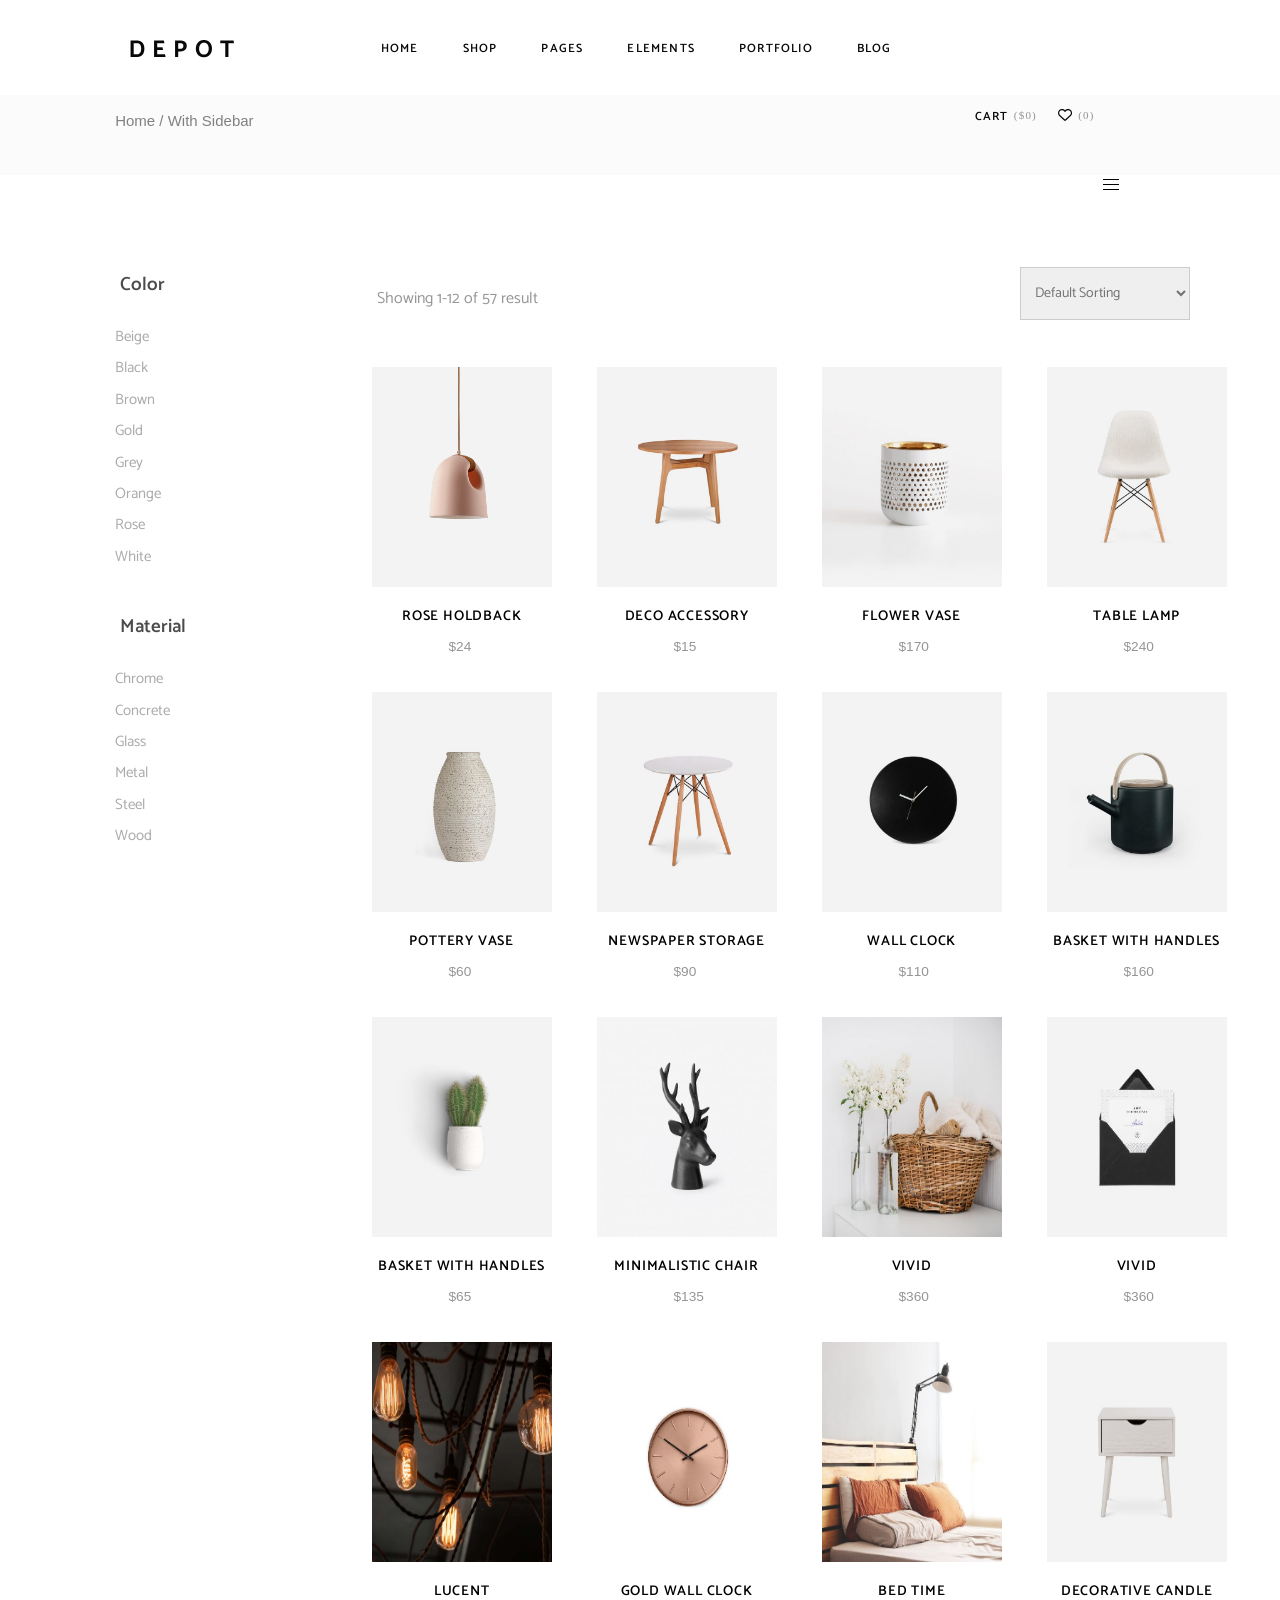
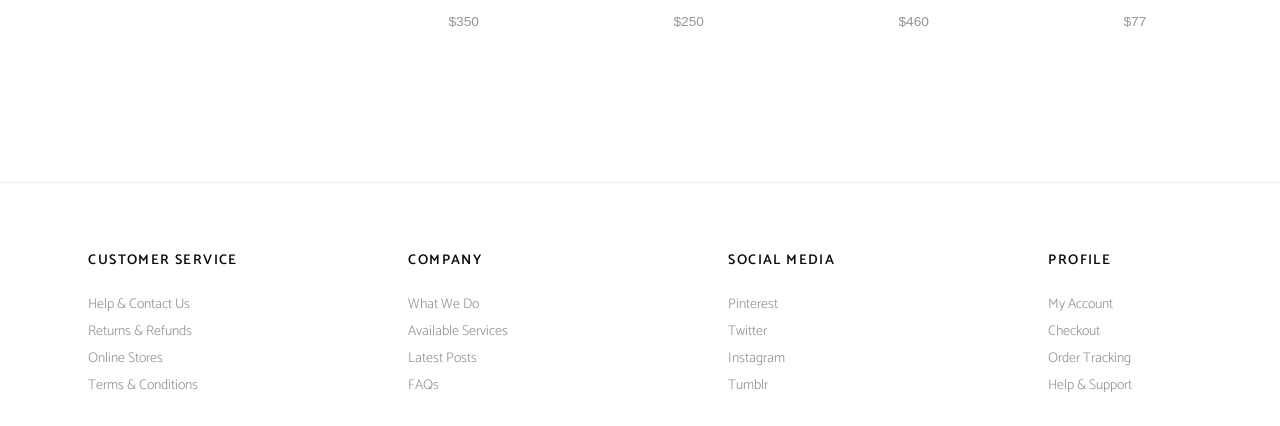
<file: left.html>
<!DOCTYPE html>
<html lang="en">

<head>
    <meta charset="UTF-8">
    <meta name="viewport" content="width=device-width, initial-scale=1.0">
    <title>Document</title>


    <link rel="stylesheet" href="https://maxcdn.bootstrapcdn.com/bootstrap/3.4.1/css/bootstrap.min.css">
    <link rel="stylesheet" href="src/css/style.css">
    <script src="https://ajax.googleapis.com/ajax/libs/jquery/3.6.4/jquery.min.js"></script>
    <script src="https://maxcdn.bootstrapcdn.com/bootstrap/3.4.1/js/bootstrap.min.js"></script>
    <link rel="stylesheet" href="https://cdnjs.cloudflare.com/ajax/libs/font-awesome/6.4.2/css/all.min.css"
        integrity="sha512-z3gLpd7yknf1YoNbCzqRKc4qyor8gaKU1qmn+CShxbuBusANI9QpRohGBreCFkKxLhei6S9CQXFEbbKuqLg0DA=="
        crossorigin="anonymous" referrerpolicy="no-referrer" />

    <link rel="stylesheet" href="https://cdnjs.cloudflare.com/ajax/libs/animate.css/4.1.1/animate.min.css" />
   
</head>

<body id="body">
  
    <nav class="navbar navbar-inverse navbar-fixed-top nav-link">
        <div class="container-fluid">

          <div class="logo" style="float: left;margin-right: 12%;margin-left: -13%;">
             <img src="src/image/logo.png" alt="" width="106px;">
          </div>

          <ul class="nav navbar-nav">
            <li class="home">
              <a href="#" class="activelink dr-1">HOME</a>
              <ul class="dropdown drop1">
                  <li> <a href="#" class="menu-title">Main Home</a></li>
                  <li> <i class="fa-solid fa-arrow-right-long"></i><a href="#">Minimal Home</a></li>
                  <li> <i class="fa-solid fa-arrow-right-long"></i><a href="#">Masonry Home</a></li>
                  <li> <i class="fa-solid fa-arrow-right-long"></i><a href="#">Classic Home</a></li>
                  <li> <i class="fa-solid fa-arrow-right-long"></i><a href="#">Passepartout Home</a></li>
                  <li> <i class="fa-solid fa-arrow-right-long"></i><a href="#">Left Menu Home</a></li>
                  <li> <i class="fa-solid fa-arrow-right-long"></i><a href="#">Boxed Home</a></li>
                  <li> <i class="fa-solid fa-arrow-right-long"></i><a href="#">Full Screen Home</a></li>
                  <li> <i class="fa-solid fa-arrow-right-long"></i><a href="#">Product Showcase</a></li>
                  <li> <i class="fa-solid fa-arrow-right-long"></i><a href="#">Slider Showcase</a></li>
                  <li> <i class="fa-solid fa-arrow-right-long"></i><a href="#">Simple Home</a></li>
                  <li> <i class="fa-solid fa-arrow-right-long"></i><a href="#">Split Showcase</a></li>
                  <li> <i class="fa-solid fa-arrow-right-long"></i><a href="#">Landing Page</a></li>
              </ul>
            </li>
            <li class="shop">
              <a href="#" class="dr-2">SHOP</a>
              <ul class="dropdown drop2" style="margin-left: -320px !important">
               <div class="li">
                  <li> <a href="#" class="menu-title">SHOP TYPES</a></li>
                  <li> <i class="fa-solid fa-arrow-right-long"></i><a href="left.html">left Sidebar</a></li>
                  <li> <i class="fa-solid fa-arrow-right-long"></i><a href="#">With Filter</a></li>
                  <li> <i class="fa-solid fa-arrow-right-long"></i><a href="#">Masonry Grid</a></li>
                  <li> <i class="fa-solid fa-arrow-right-long"></i><a href="#">Masonry Wide</a></li>
                  <li> <i class="fa-solid fa-arrow-right-long"></i><a href="#">Shop Carousel</a></li>
                  <li> <i class="fa-solid fa-arrow-right-long"></i><a href="#">Shop Boxed</a></li>
                  <li> <i class="fa-solid fa-arrow-right-long"></i><a href="#">Single Category</a></li>
               </div>

               <div class="li">
                <li> <a href="#" class="menu-title">PRODUCT TYPES</a></li>
                <li> <i class="fa-solid fa-arrow-right-long"></i><a href="#">Standart Product</a></li>
                <li> <i class="fa-solid fa-arrow-right-long"></i><a href="#">Grouped Product</a></li>
                <li> <i class="fa-solid fa-arrow-right-long"></i><a href="#">Variable Product</a></li>
                <li> <i class="fa-solid fa-arrow-right-long"></i><a href="#">Downloadable Product </a></li>
                <li> <i class="fa-solid fa-arrow-right-long"></i><a href="#">Virtual Product</a></li>
                <li> <i class="fa-solid fa-arrow-right-long"></i><a href="#">External Product</a></li>
                <li> <i class="fa-solid fa-arrow-right-long"></i><a href="#">New Product</a></li>
                <li> <i class="fa-solid fa-arrow-right-long"></i><a href="#">On Sale Product</a></li>
                <li> <i class="fa-solid fa-arrow-right-long"></i><a href="#">Out of stock Product</a></li>
               </div>

               <div class="li">
                <li> <a href="#" class="menu-title">FEATURED</a></li>
                <li> <i class="fa-solid fa-arrow-right-long"></i><a href="#">User Dashboard</a></li>
                <li> <i class="fa-solid fa-arrow-right-long"></i><a href="#">Order Tracking</a></li>
                <li> <i class="fa-solid fa-arrow-right-long"></i><a href="#">My Account</a></li>
                <li> <i class="fa-solid fa-arrow-right-long"></i><a href="#">Cart</a></li>
                <li> <i class="fa-solid fa-arrow-right-long"></i><a href="#">Checkout</a></li>
                <li> <i class="fa-solid fa-arrow-right-long"></i><a href="#">Addresses</a></li>
                <li> <i class="fa-solid fa-arrow-right-long"></i><a href="#">Payments Metods</a></li>
               </div>

               <div class="li">
                <li> <a href="#" class="menu-title">LAYOUTS</a></li>
                <li> <i class="fa-solid fa-arrow-right-long"></i><a href="#">Two Columns Grid</a></li>
                <li> <i class="fa-solid fa-arrow-right-long"></i><a href="#">Three Columns Grid</a></li>
                <li> <i class="fa-solid fa-arrow-right-long"></i><a href="#">Four Columns Grid</a></li>
                <li> <i class="fa-solid fa-arrow-right-long"></i><a href="#">Four Columns Wide</a></li>
                <li> <i class="fa-solid fa-arrow-right-long"></i><a href="#">Five Colums wide</a></li>
                <li><i class="fa-solid fa-arrow-right-long"></i><a href="#">Six Columns Wide</a></li>
               </div>
              </ul>
            </li>
            <li class="pages">
              <a href="#" class="dr-3">PAGES</a>
              <ul class="dropdown drop3">
                  <li> <i class="fa-solid fa-arrow-right-long"></i><a href="#">About Us</a></li>
                  <li> <i class="fa-solid fa-arrow-right-long"></i><a href="#">What We Do</a></li>
                  <li> <i class="fa-solid fa-arrow-right-long"></i><a href="#">Our Team</a></li>
                  <li> <i class="fa-solid fa-arrow-right-long"></i><a href="#">Meet The Crew</a></li>
                  <li> <i class="fa-solid fa-arrow-right-long"></i><a href="#">Team Member</a></li>
                  <li> <i class="fa-solid fa-arrow-right-long"></i><a href="#">Our Services</a></li>
                  <li> <i class="fa-solid fa-arrow-right-long"></i><a href="#">Pricig Plans</a></li>
                  <li> <i class="fa-solid fa-arrow-right-long"></i><a href="#">Payment</a></li>
                  <li> <i class="fa-solid fa-arrow-right-long"></i><a href="#">Testimonials</a></li>
                  <li> <i class="fa-solid fa-arrow-right-long"></i><a href="#">Gift Cards</a></li>
                  <li> <i class="fa-solid fa-arrow-right-long"></i><a href="#">Terms & Conditions</a></li>
                  <li> <i class="fa-solid fa-arrow-right-long"></i><a href="#">Contact US</a></li>
                  <li> <i class="fa-solid fa-arrow-right-long"></i><a href="#">Leave Us A Note</a></li>
                  <li> <i class="fa-solid fa-arrow-right-long"></i><a href="#">FAQ</a></li>
              </ul>
            </li>
            <li class="elements">
              <a href="#" class="dr-3">ELEMENTS</a>
              <ul class="dropdown drop4" style="margin-left: -470px !important">
                  <div class="li">
                    <li> <a href="#" class="menu-title">SHOP SHORTCODES</a></li>
                    <li> <i class="fa-solid fa-arrow-right-long"></i><a href="#">Product List</a></li>
                    <li> <i class="fa-solid fa-arrow-right-long"></i><a href="#">Product List Carousel</a></li>
                    <li> <i class="fa-solid fa-arrow-right-long"></i><a href="#">Product List Simple </a></li>
                    <li> <i class="fa-solid fa-arrow-right-long"></i><a href="#">On Sale Products</a></li>
                    <li> <i class="fa-solid fa-arrow-right-long"></i><a href="#">Top Rated Products</a></li>
                    <li> <i class="fa-solid fa-arrow-right-long"></i><a href="#">Best Selling Products</a></li>
                    <li> <i class="fa-solid fa-arrow-right-long"></i><a href="#">Product By Atribute</a></li>
                    <li> <i class="fa-solid fa-arrow-right-long"></i><a href="#">Single Category List</a></li>
                    <li> <i class="fa-solid fa-arrow-right-long"></i><a href="#">Order Tracking</a></li>
                   </div>

                   <div class="li">
                    <li> <a href="#" class="menu-title">CLASSIC</a></li>
                    <li> <i class="fa-solid fa-arrow-right-long"></i><a href="#">Accordions & Toggles</a></li>
                    <li> <i class="fa-solid fa-arrow-right-long"></i><a href="#">Tabs</a></li>
                    <li> <i class="fa-solid fa-arrow-right-long"></i><a href="#">Buttons</a></li>
                    <li> <i class="fa-solid fa-arrow-right-long"></i><a href="#">Call To Action</a></li>
                    <li> <i class="fa-solid fa-arrow-right-long"></i><a href="#">Seperators</a></li>
                    <li> <i class="fa-solid fa-arrow-right-long"></i><a href="#">Contact Form</a></li>
                    <li> <i class="fa-solid fa-arrow-right-long"></i><a href="#">Icon With Text</a></li>
                    <li> <i class="fa-solid fa-arrow-right-long"></i><a href="#">Message Boxes</a></li>
                    <li> <i class="fa-solid fa-arrow-right-long"></i><a href="#">Typegrophy</a></li>
                   </div>

                   <div class="li">
                    <li> <a href="#" class="menu-title">INFOGRAPHING</a></li>
                    <li> <i class="fa-solid fa-arrow-right-long"></i><a href="#">Pricing Tables</a></li>
                    <li> <i class="fa-solid fa-arrow-right-long"></i><a href="#">Progres Bar</a></li>
                    <li> <i class="fa-solid fa-arrow-right-long"></i><a href="#">Procces </a></li>
                    <li> <i class="fa-solid fa-arrow-right-long"></i><a href="#">Google Map</a></li>
                    <li> <i class="fa-solid fa-arrow-right-long"></i><a href="#">Counters</a></li>
                    <li> <i class="fa-solid fa-arrow-right-long"></i><a href="#">Countdown</a></li>
                    <li> <i class="fa-solid fa-arrow-right-long"></i><a href="#">Pie Chart</a></li>
                    <li> <i class="fa-solid fa-arrow-right-long"></i><a href="#">Video Button</a></li>
                    <li> <i class="fa-solid fa-arrow-right-long"></i><a href="#">Image Gallery</a></li>
                   </div>

                   <div class="li">
                    <li><a href="#" class="menu-title">PRESENTATION</a></li>
                    <li> <i class="fa-solid fa-arrow-right-long"></i><a href="#">Depot Banner</a></li>
                    <li> <i class="fa-solid fa-arrow-right-long"></i><a href="#">Portfolio List</a></li>
                    <li> <i class="fa-solid fa-arrow-right-long"></i><a href="#">Blog List</a></li>
                    <li> <i class="fa-solid fa-arrow-right-long"></i><a href="#">Item Showcase</a></li>
                    <li> <i class="fa-solid fa-arrow-right-long"></i><a href="#">Clients</a></li>
                    <li> <i class="fa-solid fa-arrow-right-long"></i><a href="#">Testimonials Slider</a></li>
                    <li> <i class="fa-solid fa-arrow-right-long"></i><a href="#">Team List</a></li>
                    <li> <i class="fa-solid fa-arrow-right-long"></i><a href="#">Team SLider</a></li>
                    <li> <i class="fa-solid fa-arrow-right-long"></i><a href="#">Team Member</a></li>
                   </div>   
              </ul>
            </li>
            <li class="Portfolio">
                <a href="#" class="activelink dr-1">Portfolio</a>
                <ul class="dropdown drop5">
                    <li> <i class="fa-solid fa-arrow-right-long"></i><a href="#">Standart</a></li>
                    <li> <i class="fa-solid fa-arrow-right-long"></i><a href="#">Masonry Grid</a></li>
                    <li> <i class="fa-solid fa-arrow-right-long"></i><a href="#">Masonry Wide</a></li>
                    <li> <i class="fa-solid fa-arrow-right-long"></i><a href="#">Gallery Layouts</a></li>
                    <li> <i class="fa-solid fa-arrow-right-long"></i><a href="#">Single Types</a></li>
                </ul>
            </li>
            <li class="Blog">
                <a href="#" class="activelink dr-1">Blog</a>
                <ul class="dropdown drop6">
                    <li> <i class="fa-solid fa-arrow-right-long"></i><a href="#">Masonry</a></li>
                    <li> <i class="fa-solid fa-arrow-right-long"></i><a href="#">Simple</a></li>
                    <li> <i class="fa-solid fa-arrow-right-long"></i><a href="#">Standart </a></li>
                    <li> <i class="fa-solid fa-arrow-right-long"></i><a href="#">Post Types</a></li>
                </ul>
            </li>
          </ul>
          <ul class="nav navbar-nav navright">
            <li style="     margin-left: 76px;">
              <a href="#">CART <span> ($0)</span>
              </a>
            </li>
            <li>
              <a href="#">
                <i class="fa-regular fa-heart"></i>
                <span> (0)</span>
              </a>
            </li>

            <li style="float: right;margin-right: 55px; margin-top: 2px;">
              <a href="#" id="sidebar">
                <div class="menu"></div>
                <div class="menu"></div>
                <div class="menu"></div>
              </a>
            </li>
          </ul>

          <div class="sidebox" id="sidebox">
              <h1 id="sidebarclose">X</h1>
          </div>

        </div>
    </nav>

    <div class="road">
        <h2>Home / With Sidebar</h2>
    </div>

    <div class="leftpage">
        <div class="left-side">
            <h2>Color</h2>
            <ul class="color-filter">
                <li><a>Beige</a></li>
                <li><a>Black</a></li>
                <li><a>Brown</a></li>
                <li><a>Gold</a></li>
                <li><a>Grey</a></li>
                <li><a>Orange</a></li>
                <li><a>Rose</a></li>
                <li><a>White</a></li>
            </ul>
    
            <h2 class="mt">Material</h2>
            <ul class="material-filter">
                <li><a>Chrome</a></li>
                <li><a>Concrete</a></li>
                <li><a>Glass</a></li>
                <li><a>Metal</a></li>
                <li><a>Steel</a></li>
                <li><a>Wood</a></li>
            </ul>
        </div>
        
        <div class="left-content">
            <div class="contenthead">
                <h3>Showing 1-12 of 57 result</h3>
                <form>
                    <select name="" id="searchselect">
                        <option value="">Default Sorting</option>
                        <option value="">Sort by popularity</option>
                        <option value="">Sort by average rating</option>
                        <option value="">Sort by latest</option>
                        <option value="">Sort by price low to high</option>
                        <option value="">Sort by price high to low</option>
                    </select>         
                </form>
            </div>
            <div class="leftproductsitem" id="productsitem">
                  
            </div>
    
        </div>
    </div>
    

    <hr>

    <footer>
      <div class="footer-column">
        <h4>CUSTOMER SERVICE</h4>
        <ul>
          <li> <i class="fa-solid fa-arrow-right-long"></i><a href="#">Help & Contact Us</a></li>
          <li> <i class="fa-solid fa-arrow-right-long"></i><a href="#">Returns & Refunds</a></li>
          <li> <i class="fa-solid fa-arrow-right-long"></i><a href="#">Online Stores</a></li>
          <li> <i class="fa-solid fa-arrow-right-long"></i><a href="#">Terms & Conditions</a></li>
        </ul>
      </div>
      <div class="footer-column">
        <h4>COMPANY
        </h4>
        <ul>
          <li> <i class="fa-solid fa-arrow-right-long"></i><a href="#">What We Do</a></li>
          <li> <i class="fa-solid fa-arrow-right-long"></i><a href="#">Available Services</a></li>
          <li> <i class="fa-solid fa-arrow-right-long"></i><a href="#">Latest Posts</a></li>
          <li> <i class="fa-solid fa-arrow-right-long"></i><a href="#">FAQs</a></li>
        </ul>
      </div>
      <div class="footer-column">
        <h4>SOCIAL MEDIA</h4>
        <ul>
          <li> <i class="fa-solid fa-arrow-right-long"></i><a href="#">Pinterest</a></li>
          <li> <i class="fa-solid fa-arrow-right-long"></i><a href="#">Twitter</a></li>
          <li> <i class="fa-solid fa-arrow-right-long"></i><a href="#">Instagram</a></li>
          <li> <i class="fa-solid fa-arrow-right-long"></i><a href="#">Tumblr</a></li>
        </ul>
      </div>
      <div class="footer-column">
        <h4>PROFILE</h4>
        <ul>
          <li> <i class="fa-solid fa-arrow-right-long"></i><a href="#">My Account</a></li>
          <li> <i class="fa-solid fa-arrow-right-long"></i><a href="#">Checkout</a></li>
          <li> <i class="fa-solid fa-arrow-right-long"></i><a href="#">Order Tracking</a></li>
          <li> <i class="fa-solid fa-arrow-right-long"></i><a href="#">Help & Support</a></li>
        </ul>
      </div>
      <hr>
    </footer>
    
    <script src="src/js/left.data.js"></script>
</body>

</html>
</file>
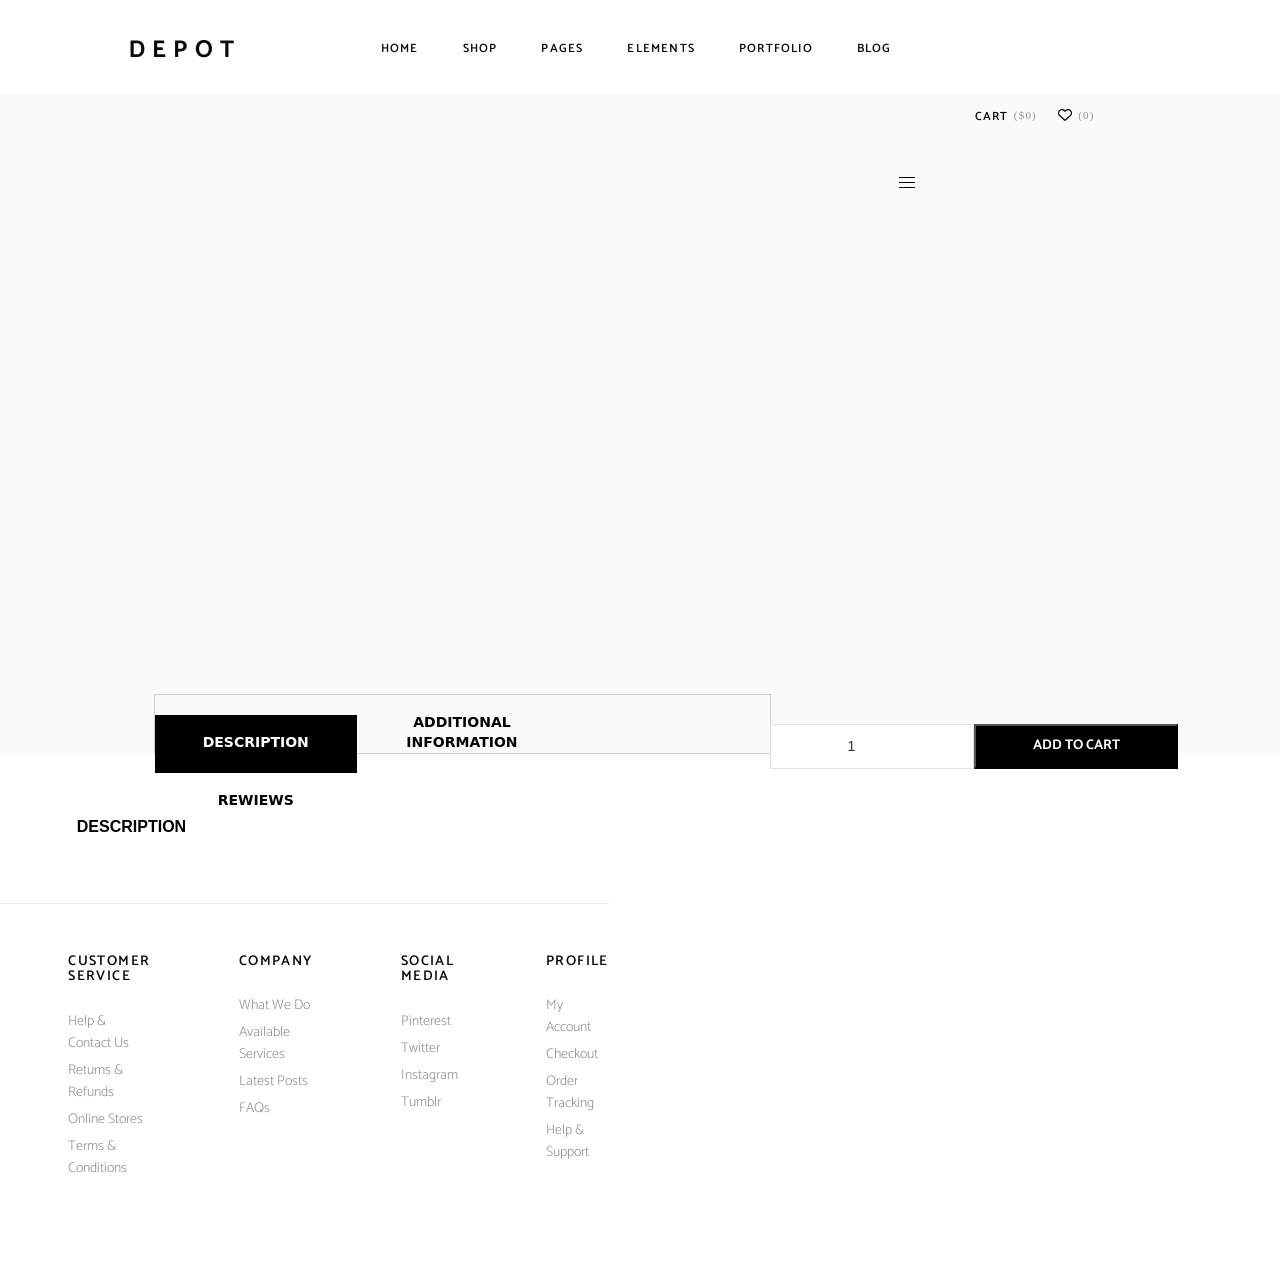
<file: prd.html>
<!DOCTYPE html>
<html lang="en">

<head>
    <meta charset="UTF-8">
    <meta name="viewport" content="width=device-width, initial-scale=1.0">
    <title>Document</title>
 

    <link rel="stylesheet" href="https://maxcdn.bootstrapcdn.com/bootstrap/3.4.1/css/bootstrap.min.css">
    <link rel="stylesheet" href="src/css/style.css">
    <script src="https://ajax.googleapis.com/ajax/libs/jquery/3.6.4/jquery.min.js"></script>
    <script src="https://maxcdn.bootstrapcdn.com/bootstrap/3.4.1/js/bootstrap.min.js"></script>
    <link rel="stylesheet" href="https://cdnjs.cloudflare.com/ajax/libs/font-awesome/6.4.2/css/all.min.css"
        integrity="sha512-z3gLpd7yknf1YoNbCzqRKc4qyor8gaKU1qmn+CShxbuBusANI9QpRohGBreCFkKxLhei6S9CQXFEbbKuqLg0DA=="
        crossorigin="anonymous" referrerpolicy="no-referrer" />

    <link rel="stylesheet" href="https://cdnjs.cloudflare.com/ajax/libs/animate.css/4.1.1/animate.min.css" />
   
</head>

<body id="body">
  
    <nav class="navbar navbar-inverse navbar-fixed-top nav-link prd-nav">
        <div class="container-fluid">

          <div class="logo" style="float: left;margin-right: 12%;margin-left: -13%;">
             <img src="src/image/logo.png" alt="" width="106px;">
          </div>

          <ul class="nav navbar-nav">
            <li class="home">
              <a href="#" class="activelink dr-1">HOME</a>
              <ul class="dropdown drop1">
                  <li> <a href="#" class="menu-title">Main Home</a></li>
                  <li> <i class="fa-solid fa-arrow-right-long"></i><a href="#">Minimal Home</a></li>
                  <li> <i class="fa-solid fa-arrow-right-long"></i><a href="#">Masonry Home</a></li>
                  <li> <i class="fa-solid fa-arrow-right-long"></i><a href="#">Classic Home</a></li>
                  <li> <i class="fa-solid fa-arrow-right-long"></i><a href="#">Passepartout Home</a></li>
                  <li> <i class="fa-solid fa-arrow-right-long"></i><a href="#">Left Menu Home</a></li>
                  <li> <i class="fa-solid fa-arrow-right-long"></i><a href="#">Boxed Home</a></li>
                  <li> <i class="fa-solid fa-arrow-right-long"></i><a href="#">Full Screen Home</a></li>
                  <li> <i class="fa-solid fa-arrow-right-long"></i><a href="#">Product Showcase</a></li>
                  <li> <i class="fa-solid fa-arrow-right-long"></i><a href="#">Slider Showcase</a></li>
                  <li> <i class="fa-solid fa-arrow-right-long"></i><a href="#">Simple Home</a></li>
                  <li> <i class="fa-solid fa-arrow-right-long"></i><a href="#">Split Showcase</a></li>
                  <li> <i class="fa-solid fa-arrow-right-long"></i><a href="#">Landing Page</a></li>
              </ul>
            </li>
            <li class="shop">
              <a href="#" class="dr-2">SHOP</a>
              <ul class="dropdown drop2" style="margin-left: -320px !important">
               <div class="li">
                  <li> <a href="#" class="menu-title">SHOP TYPES</a></li>
                  <li> <i class="fa-solid fa-arrow-right-long"></i><a href="left.html">left Sidebar</a></li>
                  <li> <i class="fa-solid fa-arrow-right-long"></i><a href="#">With Filter</a></li>
                  <li> <i class="fa-solid fa-arrow-right-long"></i><a href="#">Masonry Grid</a></li>
                  <li> <i class="fa-solid fa-arrow-right-long"></i><a href="#">Masonry Wide</a></li>
                  <li> <i class="fa-solid fa-arrow-right-long"></i><a href="#">Shop Carousel</a></li>
                  <li> <i class="fa-solid fa-arrow-right-long"></i><a href="#">Shop Boxed</a></li>
                  <li> <i class="fa-solid fa-arrow-right-long"></i><a href="#">Single Category</a></li>
               </div>

               <div class="li">
                <li> <a href="#" class="menu-title">PRODUCT TYPES</a></li>
                <li> <i class="fa-solid fa-arrow-right-long"></i><a href="#">Standart Product</a></li>
                <li> <i class="fa-solid fa-arrow-right-long"></i><a href="#">Grouped Product</a></li>
                <li> <i class="fa-solid fa-arrow-right-long"></i><a href="#">Variable Product</a></li>
                <li> <i class="fa-solid fa-arrow-right-long"></i><a href="#">Downloadable Product </a></li>
                <li> <i class="fa-solid fa-arrow-right-long"></i><a href="#">Virtual Product</a></li>
                <li> <i class="fa-solid fa-arrow-right-long"></i><a href="#">External Product</a></li>
                <li> <i class="fa-solid fa-arrow-right-long"></i><a href="#">New Product</a></li>
                <li> <i class="fa-solid fa-arrow-right-long"></i><a href="#">On Sale Product</a></li>
                <li> <i class="fa-solid fa-arrow-right-long"></i><a href="#">Out of stock Product</a></li>
               </div>

               <div class="li">
                <li> <a href="#" class="menu-title">FEATURED</a></li>
                <li> <i class="fa-solid fa-arrow-right-long"></i><a href="#">User Dashboard</a></li>
                <li> <i class="fa-solid fa-arrow-right-long"></i><a href="#">Order Tracking</a></li>
                <li> <i class="fa-solid fa-arrow-right-long"></i><a href="#">My Account</a></li>
                <li> <i class="fa-solid fa-arrow-right-long"></i><a href="#">Cart</a></li>
                <li> <i class="fa-solid fa-arrow-right-long"></i><a href="#">Checkout</a></li>
                <li> <i class="fa-solid fa-arrow-right-long"></i><a href="#">Addresses</a></li>
                <li> <i class="fa-solid fa-arrow-right-long"></i><a href="#">Payments Metods</a></li>
               </div>

               <div class="li">
                <li> <a href="#" class="menu-title">LAYOUTS</a></li>
                <li> <i class="fa-solid fa-arrow-right-long"></i><a href="#">Two Columns Grid</a></li>
                <li> <i class="fa-solid fa-arrow-right-long"></i><a href="#">Three Columns Grid</a></li>
                <li> <i class="fa-solid fa-arrow-right-long"></i><a href="#">Four Columns Grid</a></li>
                <li> <i class="fa-solid fa-arrow-right-long"></i><a href="#">Four Columns Wide</a></li>
                <li> <i class="fa-solid fa-arrow-right-long"></i><a href="#">Five Colums wide</a></li>
                <li><i class="fa-solid fa-arrow-right-long"></i><a href="#">Six Columns Wide</a></li>
               </div>
              </ul>
            </li>
            <li class="pages">
              <a href="#" class="dr-3">PAGES</a>
              <ul class="dropdown drop3">
                  <li> <i class="fa-solid fa-arrow-right-long"></i><a href="#">About Us</a></li>
                  <li> <i class="fa-solid fa-arrow-right-long"></i><a href="#">What We Do</a></li>
                  <li> <i class="fa-solid fa-arrow-right-long"></i><a href="#">Our Team</a></li>
                  <li> <i class="fa-solid fa-arrow-right-long"></i><a href="#">Meet The Crew</a></li>
                  <li> <i class="fa-solid fa-arrow-right-long"></i><a href="#">Team Member</a></li>
                  <li> <i class="fa-solid fa-arrow-right-long"></i><a href="#">Our Services</a></li>
                  <li> <i class="fa-solid fa-arrow-right-long"></i><a href="#">Pricig Plans</a></li>
                  <li> <i class="fa-solid fa-arrow-right-long"></i><a href="#">Payment</a></li>
                  <li> <i class="fa-solid fa-arrow-right-long"></i><a href="#">Testimonials</a></li>
                  <li> <i class="fa-solid fa-arrow-right-long"></i><a href="#">Gift Cards</a></li>
                  <li> <i class="fa-solid fa-arrow-right-long"></i><a href="#">Terms & Conditions</a></li>
                  <li> <i class="fa-solid fa-arrow-right-long"></i><a href="#">Contact US</a></li>
                  <li> <i class="fa-solid fa-arrow-right-long"></i><a href="#">Leave Us A Note</a></li>
                  <li> <i class="fa-solid fa-arrow-right-long"></i><a href="#">FAQ</a></li>
              </ul>
            </li>
            <li class="elements">
              <a href="#" class="dr-3">ELEMENTS</a>
              <ul class="dropdown drop4" style="margin-left: -470px !important">
                  <div class="li">
                    <li> <a href="#" class="menu-title">SHOP SHORTCODES</a></li>
                    <li> <i class="fa-solid fa-arrow-right-long"></i><a href="#">Product List</a></li>
                    <li> <i class="fa-solid fa-arrow-right-long"></i><a href="#">Product List Carousel</a></li>
                    <li> <i class="fa-solid fa-arrow-right-long"></i><a href="#">Product List Simple </a></li>
                    <li> <i class="fa-solid fa-arrow-right-long"></i><a href="#">On Sale Products</a></li>
                    <li> <i class="fa-solid fa-arrow-right-long"></i><a href="#">Top Rated Products</a></li>
                    <li> <i class="fa-solid fa-arrow-right-long"></i><a href="#">Best Selling Products</a></li>
                    <li> <i class="fa-solid fa-arrow-right-long"></i><a href="#">Product By Atribute</a></li>
                    <li> <i class="fa-solid fa-arrow-right-long"></i><a href="#">Single Category List</a></li>
                    <li> <i class="fa-solid fa-arrow-right-long"></i><a href="#">Order Tracking</a></li>
                   </div>

                   <div class="li">
                    <li> <a href="#" class="menu-title">CLASSIC</a></li>
                    <li> <i class="fa-solid fa-arrow-right-long"></i><a href="#">Accordions & Toggles</a></li>
                    <li> <i class="fa-solid fa-arrow-right-long"></i><a href="#">Tabs</a></li>
                    <li> <i class="fa-solid fa-arrow-right-long"></i><a href="#">Buttons</a></li>
                    <li> <i class="fa-solid fa-arrow-right-long"></i><a href="#">Call To Action</a></li>
                    <li> <i class="fa-solid fa-arrow-right-long"></i><a href="#">Seperators</a></li>
                    <li> <i class="fa-solid fa-arrow-right-long"></i><a href="#">Contact Form</a></li>
                    <li> <i class="fa-solid fa-arrow-right-long"></i><a href="#">Icon With Text</a></li>
                    <li> <i class="fa-solid fa-arrow-right-long"></i><a href="#">Message Boxes</a></li>
                    <li> <i class="fa-solid fa-arrow-right-long"></i><a href="#">Typegrophy</a></li>
                   </div>

                   <div class="li">
                    <li> <a href="#" class="menu-title">INFOGRAPHING</a></li>
                    <li> <i class="fa-solid fa-arrow-right-long"></i><a href="#">Pricing Tables</a></li>
                    <li> <i class="fa-solid fa-arrow-right-long"></i><a href="#">Progres Bar</a></li>
                    <li> <i class="fa-solid fa-arrow-right-long"></i><a href="#">Procces </a></li>
                    <li> <i class="fa-solid fa-arrow-right-long"></i><a href="#">Google Map</a></li>
                    <li> <i class="fa-solid fa-arrow-right-long"></i><a href="#">Counters</a></li>
                    <li> <i class="fa-solid fa-arrow-right-long"></i><a href="#">Countdown</a></li>
                    <li> <i class="fa-solid fa-arrow-right-long"></i><a href="#">Pie Chart</a></li>
                    <li> <i class="fa-solid fa-arrow-right-long"></i><a href="#">Video Button</a></li>
                    <li> <i class="fa-solid fa-arrow-right-long"></i><a href="#">Image Gallery</a></li>
                   </div>

                   <div class="li">
                    <li><a href="#" class="menu-title">PRESENTATION</a></li>
                    <li> <i class="fa-solid fa-arrow-right-long"></i><a href="#">Depot Banner</a></li>
                    <li> <i class="fa-solid fa-arrow-right-long"></i><a href="#">Portfolio List</a></li>
                    <li> <i class="fa-solid fa-arrow-right-long"></i><a href="#">Blog List</a></li>
                    <li> <i class="fa-solid fa-arrow-right-long"></i><a href="#">Item Showcase</a></li>
                    <li> <i class="fa-solid fa-arrow-right-long"></i><a href="#">Clients</a></li>
                    <li> <i class="fa-solid fa-arrow-right-long"></i><a href="#">Testimonials Slider</a></li>
                    <li> <i class="fa-solid fa-arrow-right-long"></i><a href="#">Team List</a></li>
                    <li> <i class="fa-solid fa-arrow-right-long"></i><a href="#">Team SLider</a></li>
                    <li> <i class="fa-solid fa-arrow-right-long"></i><a href="#">Team Member</a></li>
                   </div>   
              </ul>
            </li>
            <li class="Portfolio">
                <a href="#" class="activelink dr-1">Portfolio</a>
                <ul class="dropdown drop5">
                    <li> <i class="fa-solid fa-arrow-right-long"></i><a href="#">Standart</a></li>
                    <li> <i class="fa-solid fa-arrow-right-long"></i><a href="#">Masonry Grid</a></li>
                    <li> <i class="fa-solid fa-arrow-right-long"></i><a href="#">Masonry Wide</a></li>
                    <li> <i class="fa-solid fa-arrow-right-long"></i><a href="#">Gallery Layouts</a></li>
                    <li> <i class="fa-solid fa-arrow-right-long"></i><a href="#">Single Types</a></li>
                </ul>
            </li>
            <li class="Blog">
                <a href="#" class="activelink dr-1">Blog</a>
                <ul class="dropdown drop6">
                    <li> <i class="fa-solid fa-arrow-right-long"></i><a href="#">Masonry</a></li>
                    <li> <i class="fa-solid fa-arrow-right-long"></i><a href="#">Simple</a></li>
                    <li> <i class="fa-solid fa-arrow-right-long"></i><a href="#">Standart </a></li>
                    <li> <i class="fa-solid fa-arrow-right-long"></i><a href="#">Post Types</a></li>
                </ul>
            </li>
          </ul>
          <ul class="nav navbar-nav navright">
            <li style="     margin-left: 76px;">
              <a href="#">CART <span> ($0)</span>
              </a>
            </li>
            <li>
              <a href="#">
                <i class="fa-regular fa-heart"></i>
                <span> (0)</span>
              </a>
            </li>

            <li style="margin-right: 55px;" id="twoli">
              <a href="#" id="sidebar">
                <div class="menu"></div>
                <div class="menu"></div>
                <div class="menu"></div>
              </a>
            </li>
          </ul>

          <div class="sidebox" id="sidebox">
              <h1 id="sidebarclose">X</h1>
          </div>

        </div>
    </nav>


    <div class="prinfo2">

        <h3>Home  /  With Sidebar  /<span class="categorylinkhead"></span>/<span class="prdnamelink"></span> </h3>

        <div class="product-details">
            <div class="imgbox">
                <div class="primaryimg">

                </div>
                <div class="secondaryimgs">

                </div>
            </div>
            <div class="info-detal">
                <h1 class="product-title"></h1>
                <p class="product-price"></p>
                <div class="rating"></div>
                <div class="description"></div>
                <form class="form">
                    <input type="number" value="1">
                    <button>ADD TO CART</button>
                </form>
                <div class="sku"></div>
                <div class="category"></div>
                <div class="tags"></div>
            </div>
        </div>
        
    
        <div class="tabs">
            <div class="tab active" data-index="1">DESCRIPTION</div>
            <div class="tab" data-index="2">ADDITIONAL INFORMATION</div>
            <div class="tab" data-index="3">REWIEWS</div>
        </div>
    </div>

    <div class="content">
        <div class="show" data-index="1">
            <div class="cont">
                    <h2>DESCRIPTION</h2>
                    <p class="tabdesc"></p>
            </div>
        </div>
        <div data-index="2">
            <div class="cont">
                <h2>ADDITIONAL INFORMATION</h2>

                <p class="Weight"></p>
                <p class="Dimensions"></p>
                <div class="Color"></div>
                <div class="Material"></div>

            </div>
        </div>
        <div data-index="3">
                <div class="cont">
                    <h2>Review</h2>
                    <div class="commentimg">
                      
                    </div>
                    <div class="commentrating">
                        
                    </div>

                    <h2 class="cname"></h2>
                    <h2 class="csurname"></h2>
                    <h4 class="comment"></h4>
                    <p class="commentdate"></p>


                    <div class="formcomment">
                        <h2 class="add">ADD A REVIEW</h2>
                        <p class="cominfo">Your email address will not be published. Required fields are marked *</p>
                        <h5 class="your">your rating</h5>
                        <div class="stars">
                            <i class="fa-regular fa-star"></i>
                            <i class="fa-regular fa-star"></i>
                            <i class="fa-regular fa-star"></i>
                            <i class="fa-regular fa-star"></i>
                            <i class="fa-regular fa-star"></i>
                        </div>
                        <form>
                            <label>Your review</label><br/>
                            <textarea name="" id="" cols="30" rows="10"></textarea><br/>
                            <label>Name</label><br/>
                            <input type="text"><br/>
                            <label>Email</label><br/>
                            <input type="email"><br/>
                            <input type="checkbox" class="check">
                            <label>Save my name, email, and website in this browser for the next time I comment.</label><br/>
                            <input type="submit" class="button">
                        </form>
                    </div>
                </div>                   
            </div>
        </div>
    </div>
  
    <hr>

    <footer>
      <div class="footer-column">
        <h4>CUSTOMER SERVICE</h4>
        <ul>
          <li> <i class="fa-solid fa-arrow-right-long"></i><a href="#">Help & Contact Us</a></li>
          <li> <i class="fa-solid fa-arrow-right-long"></i><a href="#">Returns & Refunds</a></li>
          <li> <i class="fa-solid fa-arrow-right-long"></i><a href="#">Online Stores</a></li>
          <li> <i class="fa-solid fa-arrow-right-long"></i><a href="#">Terms & Conditions</a></li>
        </ul>
      </div>
      <div class="footer-column">
        <h4>COMPANY
        </h4>
        <ul>
          <li> <i class="fa-solid fa-arrow-right-long"></i><a href="#">What We Do</a></li>
          <li> <i class="fa-solid fa-arrow-right-long"></i><a href="#">Available Services</a></li>
          <li> <i class="fa-solid fa-arrow-right-long"></i><a href="#">Latest Posts</a></li>
          <li> <i class="fa-solid fa-arrow-right-long"></i><a href="#">FAQs</a></li>
        </ul>
      </div>
      <div class="footer-column">
        <h4>SOCIAL MEDIA</h4>
        <ul>
          <li> <i class="fa-solid fa-arrow-right-long"></i><a href="#">Pinterest</a></li>
          <li> <i class="fa-solid fa-arrow-right-long"></i><a href="#">Twitter</a></li>
          <li> <i class="fa-solid fa-arrow-right-long"></i><a href="#">Instagram</a></li>
          <li> <i class="fa-solid fa-arrow-right-long"></i><a href="#">Tumblr</a></li>
        </ul>
      </div>
      <div class="footer-column">
        <h4>PROFILE</h4>
        <ul>
          <li> <i class="fa-solid fa-arrow-right-long"></i><a href="#">My Account</a></li>
          <li> <i class="fa-solid fa-arrow-right-long"></i><a href="#">Checkout</a></li>
          <li> <i class="fa-solid fa-arrow-right-long"></i><a href="#">Order Tracking</a></li>
          <li> <i class="fa-solid fa-arrow-right-long"></i><a href="#">Help & Support</a></li>
        </ul>
      </div>
      <hr>
    </footer>
    
    <script src="src/js/prd.js"></script>
    <script src="src/js/sidebar.js"></script>
</body>

</html>
</file>
<file: src/css/style.css>
@font-face {
    font-family: 'YourFontName';
    src: url('../fonts/Catamaran-VariableFont_wght.ttf') format('truetype');
}


.nav-link{
    padding: 37px 110px;
    height: 95px !important;
    background: white;
    border: none;
    
}
.nav-link li{
    height: 58px;
}

.prlink:hover{
    text-decoration: none;
}
.nav > li {
    position: relative;
    display: inline-block;
}

.nav > li > a {
    color: rgb(0, 0, 0);
    text-decoration: none;
    padding: 10px 20px;
}

.dropdown {
    position: absolute;
    top: 100%;
    left: 0;
    background-color: #444;
    display: block; 
    height: 0;
    overflow: hidden;
    margin-top: 0;
    transition: height 0.5s, transform 0.5s;
    transform: translateY(0%);
}


.li{
    display: inline-grid;
    margin-left: 4%;
    margin-top: 25px;
    margin-right: 82px;
    width: 13%;
}
.menu-title{
    font-size: 14px !important;
    color: white !important;
    font-family: 'YourFontName', sans-serif !important;
    FONT-WEIGHT: 600 !important;
}
.lprd{
    width: 180px !important;
    height: 310px !important;
}
.lprd img{
    height: 220px !important;
    width: 196px !important;
}
.lprice{
    margin-left: 6% !important;
}

.laddcart{
    margin-left: 4% !important;
}

.leftpage{
    margin-bottom: 925px;
}
.lquick{  
    margin-left: 33px !important;
}
.lprtitle{
    margin-left: 0px !important;
}

.left-side{
    width: 28%;
    display: inline-block;
}
.left-content{
    width: 71.9%;
    float: right;
    display: inline-block;
}

.leftproductsitem{
    margin-top: 44px;
}


.dropdown li a{
    color: #e9e9e9;
    font-weight: 300;
    font-size: 14px;
    font-family: 'YourFontName', sans-serif;
    transition: 0.3s;
}
.dropdown li:hover a{
    text-decoration: none;
    padding-left: 20px;
}

.dropdown li i{
    margin-left: 0px;
    margin-top: 5px;
    position: absolute;
    display: none;
    transform: translateX(-15%);
    transition: 0.s;
    font-size: 12px;
    color: #a5a5a5;
}

.dropdown li {
    margin-bottom: 5px;
}
.dropdown li:hover i{
    display: block;
    transform: translateX(10%);
}


.nav > .Portfolio:hover .drop5{
    height: 365px;
    transform: translateY(0);
}



.nav > .Blog:hover .drop6 {
    height: 365px;
    transform: translateY(0);
}





.nav > .shop:hover .drop2{
    height: 365px;
    transform: translateY(0);
}



.nav > .home:hover .drop1 {
    height: 365px;
    transform: translateY(0);
}



.nav > .elements:hover .drop4 {
    height: 365px;
    transform: translateY(0);
}

.nav > .pages:hover .drop3 {
    height: 365px;
    transform: translateY(0);
}


.dropdown > li {
    padding: 10px 20px;
}

.drop1{
    width: 193px;
}
.drop3{
    width: 193px;
}

.drop5{
    width: 193px;
}

.drop6{
    width: 193px;
}

.drop2{
  width: 1080px !important;
    margin-left: -43px;
}
.drop4{
    width: 1080px !important;
    margin-left: -211px;
}
.dropdown li{
    height: 20px;
}



.logo img{
    margin-left: 138px;
    margin-top: 2px;
}
.navbar-inverse .navbar-nav>li>a:focus, .navbar-inverse .navbar-nav>li>a:hover {
    color: #929292;
}
.navbar-inverse .navbar-nav>li>a{
    position: relative;
    display: inline-block;
    width: 100%;
    vertical-align: middle;
    height: 100%;
    padding: 0 22px;
    color: #080808;
    font-size: 12px;
    font-weight: 600;
    line-height: 23px;
    letter-spacing: 0.1em;
    text-transform: uppercase;
    box-sizing: border-box;
    transition: 0.3s;
    font-family: 'YourFontName', sans-serif;
}
.navbar-inverse .navbar-nav>.activelink a{
    color: #929292 !important;
    background: none !important;
}

.navbar-inverse .navbar-nav>li> a i{
    font-size: 14px;
}
.logo{
    display: inline-block;
}
.navright{
    width: 31%;
    float: right;
    display: inline-block;
    margin-right: -4%;
}
.indexnavright{
    width: 42%;
}
.menu{
    background: black;
    height: 0.7px;
    width: 16px;
    margin-top: 4.2px;
}
.navright span{
    position: relative;
    display: inline-block;
    vertical-align: middle;
    padding: 0 0 0 2px;
    font-size: 11px;
    line-height: 1;
    clear: both;
    font-family: cursive;
    font-weight: 100;
    color: #929292;
    margin-top: -4px;
    margin-left: -1px;
}
.navright li a{
    font-size: 11.9px !important;
}

.navright li{
    margin-right: -23.2px;
}
.navright img{
    height: 17.5px;
}



.sld{
    position: absolute;
    width: 100%;
    top: 80px;
    left: 0;

}

.slider {
    display: flex;
    align-items: center;
    width: 90%;
    margin: auto;
}

.line {
    display: inline-block;
    width: 20px;
    height: 2px;
    background-color: #080808;
    border: none;
    margin-left: 25px;
    position: absolute;
    transition: width 0.3s, background-color 0.3s;
}

.items {
    color: #929292;
    background-color: rgb(244, 244, 244);
    width: 100%;
    transition: width 0.5s ease;
    margin-left: 28px;
    overflow: hidden;
}

.item {
    display: flex;
    justify-content: space-around;
    width: 100%;

}

.item-title {
    width: 35%;
    align-self: flex-end;
    overflow: hidden;
    padding-left: 20px;
    margin-left: -35%;
    margin-top: 22%;
    position: absolute;
}

.item h3 {
    text-transform: uppercase;
    color: rgb(8, 8, 8);
    letter-spacing: 3px;
    font-weight: 600;
    font-size: 30px;
    margin-bottom: 14px;
    --animate-duration: 0.5s;

}
.left{
    margin-right: 17px;
}
.for-sliderimg {
    width: 35%;
    margin-left: 55%;
}

.for-sliderimg img {
    width: 100%;
    height: 480px;
}



.i1 .for-sliderimg img {
    padding-bottom: 50px;
}



.i2 .for-sliderimg {
    display: flex;
    padding-bottom: 7%;
}


.i2 img {
    width: 49%;
}



.i1 .item-title p {
    padding: 0px 10px 50px 10px;

}

.i2 .item-title p {
    padding: 0px 5px 50px 5px;
}

.i3 .item-title p {
    padding: 0px 5px 50px 5px;
}

nav>ul>li {
    padding: 25px;
    cursor: pointer;
}

.inner-ul {
    position: absolute;
    left: -20px;
    top: 80px;
    background-color: #080808;
    z-index: 1;
    color: white;
    padding: 20px 20px 20px 20px;
    overflow: hidden;
    display: none;
}

.inner-li {
    overflow: hidden;
    color: #a5a5a5;
    cursor: pointer;
    font-size: 14px !important;
    width: 155px;
    transition: margin-right 0.8s;
    margin-bottom: 3px;
}

.inner-li i {
    transition: margin-right 0.5s;

}

.tam {
    overflow: hidden;
    margin-left: -13px;
    transition: 0.3s;
}


.products .productsmenu ul li{
    display: inline-block;
    margin-left: 30px;
}
.products .productsmenu ul li a{
    color: #929292;
    font-weight: 600;
    font-size: 12px;
    letter-spacing: 2px;
    font-family: 'YourFontName',sans-serif;
    text-decoration: none;
    transition: 0.3s;
}
.products .productsmenu ul li a:hover{
    color: black;
}
.products .productsmenu ul{
    margin-left: -50px;
}

.products{
    margin-top: 45%;
    padding-bottom: 50px;

}

.productsmenu .activelink {
    color: black !important;
}
.productsmenu .fillter{
    margin-left: 41% !important;
}
.productsmenu .fillter a{
    color: black !important;
}
.prd{
    display: inline-block;
    width: 237px;
    background: #f1f3f4;
    margin-left: 12px;
    height: 360px;
    margin-right: 33px;
    margin-top: 15px;
}
.prd img{
    width: 235px;
    height: 288px;
}
.productsitem{
    margin-top: 30px;
}

.price{
    transition: 0.3s;
    display: block;
    position: absolute;
    margin-left: 7%;
    font-size: 13.7px;
    color: #959595;
    font-weight: inherit;
    font-family: sans-serif;
}
.prinfo{
    background: white;
    height: 90px;
    padding-top: 20px;
}
.addtocart {
    transition: 0.5s;
    position: absolute;
    margin-left: 6%;
    font-size: 12px;
    color: #959595;
    font-weight: 600;
    font-family:'YourFontName' ,sans-serif;
    transition: 0.3s;
    transform: translateX(-60px);
    opacity: 0;
}
.addtocart:hover{
    color: black !important;
    text-decoration: none !important;

}
.prtitle{
    margin-left: 25px;
    margin-top: 0px;
    font-family: 'YourFontName', sans-serif;
    font-size: 14px;
    font-weight: 600;
    line-height: inherit;
    letter-spacing: 0.8px;
    color: #000000;
    text-align: center;
}

.sidebox {
    margin-left: 65%;
    position: fixed;
    top: 0;
    left: 100%;
    width: 35%;
    height: 100%;
    background-color: #000000;
    transition: left 0.5s;
}


.sidebox h1{
    color: #ffffff;
    position: absolute;
    font-family: system-ui;
    font-weight: 400;
    margin-top: 80%;
    margin-left: 18%;
}
#searchlink{
    position: absolute;
    width: 22.4%;
    opacity: 0;
    height: 55px;
    right: 134px;
    top: 95px;
    transition: 0.5s;
}
#searchlink input{
    width: 100%;
    color: white;
    height: 100%;
    background: #111111;
    outline: none;
    padding-left: 10px;
    font-family: 'YourFontName',sans-serif;
    font-size: 14px;
}
#searchlink button{
    position: absolute;
    margin-left: -40px;
    margin-top: 14px;
    background: no-repeat;
    border: none;
}
#searchlink i{
    color: #c1c1c1;
}







footer {
    display: flex;
    justify-content: space-around;
    background-color: #333;
    color: white;
    padding: 20px 0;
  }
  
  .footer-column {
    flex: 1;
    padding: 0 20px;
  }

  ul {
    list-style: none;
    padding: 0;
  }
  
  ul li {
    margin-bottom: 10px;
  }
  
  a {
    text-decoration: none;
    color: white;
  }


  footer h4{
    color: #080808;
    letter-spacing: .1em;
    margin-top: -8px;
    font-size: 14px;
    font-family:'YourFontName', sans-serif;
    font-weight: 600;

}
footer{
    background: none !important;
}

.footer-column{
    padding-top: 3%;
    padding-left: 3%;
    margin-left: 50px;

}
.footer-column ul li a{
    color: #929292;
    font-weight: 300;
    font-size: 14px;
    font-family: 'YourFontName', sans-serif;
    transition: 0.3s;
}
.footer-column ul li:hover a{
    text-decoration: none;
    padding-left: 20px;
}

.footer-column ul li i{
    margin-top: 5px;
    position: absolute;
    display: none;
    transform: translateX(-15%);
    transition: 0.s;
    font-size: 12px;
    color: #a5a5a5;
}

.footer-column ul{
    margin-top: 25px;
}
.footer-column ul li {
    margin-bottom: 5px;
}
.footer-column ul li:hover i{
    display: block;
    transform: translateX(10%);
}

footer p{
    margin-bottom: 20px;
    margin-top:20px;
}



.quick{
    margin-top: -50px;
    position: absolute;
    margin-left: 68px;
    transition: 0.5s;
    opacity: 0;
    background: #4c4949;
    color: white;
    font-size: 10px;
    height: 25px;
    width: 8.5%;
    padding-left: 15px;
    font-family: sans-serif;
    font-weight: 600;
}
.quick:hover{
    text-decoration: none;
    color: white;
}

.prd:hover .quick{
    opacity: 1;
    transform: translate(0px, -26px);
}
.quick i{
    background: #8d8383;
    height: 25px;
    width: 22px;
    padding: 6px;
    margin-left: 10.4px;
}

.road{
    height: 110px;
    margin-top: 65px;
    background: #fbfbfb;
    margin-bottom: 80px;
}
.road h2{
    position: absolute;
    margin-top: 48px;
    margin-left: 9%;
    font-size: 15px;
    color: #0000007d;
}

.left-side h2{
    margin-left: 120px;
    font-family: 'YourFontName', sans-serif;
    font-size: 19px;
    font-weight: 600;
    color: #000000b3;
}
.left-side ul li a{
    font-size: 15px;
    color: #aba9a9;
    font-family: 'YourFontName', sans-serif;
    font-weight: 400;
}

.left-side ul li a:hover{
    text-decoration: none;
}
.left-side ul{
    padding-left: 32%;
    margin-top: 30px;
}

.left-side .mt{
    margin-top: 50px;
}

.contenthead form{
    display: inline;
    width: 50%;
    margin: 0 0 30px;
    float: right;
    margin-top: -51px;
    margin-right: 90px;

}
.contenthead form select{
    height: 53px;
    border-color: #00000026;
    float: right;
    color: #00000085;
    padding-left: 10px;
    font-size: 14px;
    font-weight: initial;
    font-family: 'YourFontName', sans-serif;
    outline: none;
}

.contenthead form select option{
    background: white;
}

.contenthead form select option:hover{
    background: white !important;
}
.contenthead h3{
    font-size: 16px;
    margin-top: 35px;
    margin-left: 17px;
    font-weight: 400;
    color: #36353585;
    font-family: 'YourFontName', sans-serif;
}

.primaryimg{
    height: 430px;
    width: 430px;
    display: inline-block;
}
.secondaryimgs{
    display: inline-block;
    height: 430px;
    width: 200px;
    float: left;
    padding-left: 12%;
}
.primaryimg img{
    height: 100%;
    width: 100%;
    margin-top: 21px;
}
.secondaryimgs img{
    height: 120px;
    width: 100px;
    display: block;
    margin-top: 21px;
}

.prinfo2{
    margin-bottom: 0%;
    background: #fafafa;
    height: 100%;

}
.product-details{
    margin-top: 4%;
}
.prinfo h3{
    margin-top: 120px;
    font-size: 16px;
    margin-left: 8%;
    color: #00000078;
}
.imgbox{
    width: 50%;
    margin-bottom: 161px;
    display: inline-block;
}
.info-detal{
    width: 671px;
    height: 583px;
    display: inline-block;
    float: right;
}
.info-detal .product-title{
    font-size: 24px;
    margin-left: 24%;
    font-weight: 600;
    font-family: 'YourFontName', sans-serif;
}
.info-detal .product-price{
    font-size: 20px;
    margin-left: 24%;
    font-weight: 100;
    font-family: system-ui;
    color: #00000073;
}.rating{
    padding-left: 24%;
    font-size: 12px;
}
.rating i{
    margin-left: 6px;
}
.info-detal .description{
    font-weight: 300;
    margin-top: 12px;
    font-size: 16px;
    margin-left: 24%;
    font-family: 'YourFontName', sans-serif;
    color: #000000a3;
}
.info-detal span{
    color: black;
}
.tags{
    font-weight: 300;
    margin-top: 12px;
    font-size: 16px;
    margin-left: 24%;
    font-family: 'YourFontName', sans-serif;
    color: #000000a3;
}
.category{
    font-weight: 300;
    margin-top: 12px;
    font-size: 16px;
    margin-left: 24%;
    font-family: 'YourFontName', sans-serif;
    color: #000000a3;
}
.sku{
    font-weight: 300;
    margin-top: 12px;
    font-size: 16px;
    margin-left: 24%;
    font-family: 'YourFontName', sans-serif;
    color: #000000a3;
}

.info-detal form{
    height: 45px;
    width: 76%;
    margin-left: 24%;
    margin-top: 30px;
    margin-bottom: 70px;

}
.info-detal form input{
    height: 100%;
    width: 40%;
    padding-left: 15%;
    padding-right: 17px;
    outline: none;
    border: 1px solid;
    border-color: #0000001c;
    
}
.info-detal form button{
    width: 40%;
    height: 100%;
    background: black;
    color: white;
    font-size: 14px;
    float: right;
    margin-right: 20%;
    font-weight: 700;
    font-family: 'YourFontName', sans-serif;
}






.tabs {
    width: 48.2%;
    height: 60px;
    margin-left: 12%;
    border: 1px solid;
    border-color: #0000002e;
  }
  
  .tabs .tab {
    text-align: center;
    margin-top: 0px;
    height: 100%;
    width: 32.9%;
    display: inline-block;
    color: black;
    padding-top: 17px;
    font-family: system-ui;
    font-weight: 600;
    cursor: pointer;
    transition: background-color 0.5s;
  }
  
  .tabs .tab.active {
    background-color: #000000;
    color: white;

  }
   
  .content .show {
    display: block !important;
  }

  .content h2{
    font-size: 16px;
    line-height: 25px;
    text-transform: uppercase;
    margin: 20px 0 18px;
    color: black;
    font-weight: 600;
  }


  .content div{
    display:none;
 }
   
  .content .show div {
    display: block !important;
  }

  .content div{
    display:none;
  }

  .cont{
    padding-left: 6%;
    margin-top: 60px;

  }
  .cont .tabdesc{
    color: #000000a6;
    font-size: 16px;
  }

  .Weight{
    color: #0000008a;
    font-size: 15px;
  }
  .Dimensions{
    color: #0000008a;
    font-size: 15px;
  }

  .Color{
    color: #0000008a;
    font-size: 15px;
  }
  .Material{
    color: #0000008a;
    font-size: 15px;
    margin-top: 7px;
  }

  .commentrating{
    width: 12%;
    margin-top: -60px;
    margin-left: 5%;
  }
  .commentrating i{
    color: #fffb05;
    font-size: 13px;
    margin-left: 4px;
  }

  .cname{
    margin-left: 5.3% !important;
    font-size: 13px !important;
    font-family: 'YourFontName',sans-serif !important;
    margin-top: 2px !important;
    color: #958383 !important;
  }
  .csurname{
    margin-left: 9% !important;
    font-size: 13px !important;
    font-family: 'YourFontName',sans-serif !important;
    margin-top: -43px !important;
    color: #958383 !important;
  }
  .comment{
    margin-left: 5.5%;
    font-size: 14px;
    margin-top: -16px;
    color: #a3a3a3;
  }
  .commentdate{
    margin-top: -53px;
    margin-left: 14%;
    color: #706565;
  }
  .content{
    margin-bottom: 5%;

  }

  .add{
    color: #000000d1 !important;
    margin-top: 34px !important;
    font-weight: 600 !important;
    font-size: 14px !important;
    font-family: 'YourFontName',sans-serif !important;

  }

  .cominfo{
    font-size: 16px;
    color: #000000d1;
    font-family: 'YourFontName',sans-serif;
    font-weight: 300;
}
.your{
    font-size: 17px;
    color: #000000ad;
}

.formcomment form{
    margin-top: 18px;
    width: 44%;
}

textarea{
    width: 101%;
    border-color: #0000001c;
    height: 159px;
    outline: none;
}
form label{
    margin-bottom: 10px;
    font-family: 'YourFontName',sans-serif;
    font-size: 16px;
    font-weight: 400;
    color: #000000c5;
    margin-top: 11px;
}

form input{
    width: 101%;
    border-color: #0000001c;
    height: 45px;
    outline: none;
}

.check{
    width: 5%;
    height: 15px;
    margin-top: 5px;
}

.formcomment form .button{
    background: black;
    color: white;
    font-size: 17px;
    font-family: sans-serif;
    font-weight: 600;
    width: 28%;
    transition: 0.5s
}

.formcomment form .button:hover{
    background: rgba(0, 0, 0, 0.712);
}

.cardbanner{
background-position: 45% -45%;
height: 430px;
background-image: url(../image/faq-title-img.jpg);
}

.updatedcard{
    height: 80px;
    border: 1px solid;
    margin-top: 90px;
    width: 81.5%;
    margin-left: auto;
    margin-right: auto;
    border-color: #0000001c;
    padding: 2% 3%;
    color: #00000052;
}

.addcardinfo{
    height: 80px;
    border: 1px solid;
    margin-top: 30px;
    width: 81.5%;
    margin-left: auto;
    margin-right: auto;
    border-color: #0000001c;
    padding: 2% 3%;
}
.addcardinfo p{
    margin-left: 33%;
    font-size: 22px;
    font-family: 'YourFontName';
    font-weight: 700;
}
.cardempty .emptyinfo{
    margin-top: 30px;
    padding-left: 9.5%;
    font-family: 'YourFontName';
    color: #00000085;
    font-size: 16px;
    font-weight: 300;
}

.cardempty a{
    margin-top: 12px;
    margin-left: 44%;
    color: #f1f1f1;
    background: black;
    padding: 1.5% 3%;
    position: absolute;
    font-family: 'YourFontName';
    font-weight: 700;
    transition: 0.3s;
}
.cardempty a:hover{
    text-decoration: none;
    background: rgb(0 0 0 / 82%);
}
.cardempty{
    height: 400px;

}

.addcartsection{
    margin-top: 10px;
    width: 100%;
    display: flow-root;
    margin-bottom: 50%;
    padding-bottom: 60px;
}

.addcartsection h3{
    margin-left: 10%;
    margin-top: 20px;
    font-family: 'YourFontName';
    font-weight: 600;
    font-size: 25px;
    color: #1e1e1e;
}

.header-cart {
    background: black;
    opacity: 0;
    transition: 0.5s;
    margin-left: 5%;
    padding-bottom: 10px;
    width: 231px;
    margin-top: -13px;
  }

  .cartedit{
    width: 54%;
    height: 50px;
    position: absolute;
    margin-left: 5.5%;
    margin-top: -54.5%;
    border-bottom: 1px solid #00000026;
}

.item-total-price{
    margin-top: -37%;
    margin-left: 91px;
}
  .apply{
    padding-top: 14px;
    height: 100%;
    width: 50%;
    display: inline-block;
    padding-left: 100px;
    background: #00000012;
  }
  .update{
    padding-top: 14px;
    height: 100%;
    width: 49%;
    display: inline-block;
    padding-left: 100px;
  }
  .cartbtn:hover + .header-cart,
  .header-cart:hover {
    opacity: 1;
  }
  



.pr-img{
    width: 20%;
    margin-top: 10px;
    position: absolute;
    height: 55px;
    margin-left: 10px;
}
.pr-img img{
    width: 100%;
    height: 100%;
}

.pr-title{
    width: 59%;
    margin-top: 13px;
    color: white;
    margin-left: 29%;
    font-size: 13px;
    font-family: 'YourFontName';
    font-weight: 300;
    letter-spacing: 0.5px;
    display: inline-block;
}
.pr-price{
    width: 40%;
    color: #ffffff8f;
    margin-left: 40%;
    font-size: 14px;
    font-family: sans-serif;
    font-weight: 500;
    letter-spacing: 0.5px;
    display: inline-block;
}

.pr-btn i{
    margin-left: 89%;
    margin-top: -37px;
    position: absolute;
    font-size: 10px;
    color: #ffffff70;
}
.cart-product{
    margin-top: 13px;
    margin-bottom: 13px;
}
.cart-total{
    margin-top: 26px;
    margin-left: 11px;
}

.cartbtn{
    margin-left: 55%;
}

.img-div img{
    height: 111px;
    width: 92px;
    margin-top: 1%;
    margin-left: 12%;
}

.basket-products{
    display: inline-block;
    width: 65%;
}
.overall{
    float: right;
    margin-right: 5%;
    display: inline-block;
}

.cartfooter{
    margin-top: -50%;

}
.addcartsection .content{
    width: 37%;
    height: 15%;
    position: absolute;
    margin-top: -9.9%;
    margin-left: 16%;

}
.addcartsection .title{
    display: inline-block;
    width: 50% !important;
    font-size: 16px !important;
    font-weight: 700 !important;
    margin-top: 29px !important;
}
.addcartsection .price{
    display: inline-block;
    font-size: 13px;
    font-family: sans-serif;
    font-weight: 500;
    margin-top: 25px;
    margin-left: 80px;
    color: #00000070;
}

.apply a{
    color: black
}

.apply a:hover{
    text-decoration: none;
}

.update a{
    color: black
}

.update a:hover{
    text-decoration: none;
}
.custom-card{
    margin-left: 7%;
    width: 86%;
    border-bottom: 1px solid #e1e1e1;
    padding-bottom: 20px;
    margin-top: 30px;
}

.img-div{
    width: 20%;
    padding-left: 4%;
}

.addcartsection .count-controller{
    width: 200px;
    position: absolute;
    margin-top: -8.6%;
    margin-left: 52%;
    height: 50px;
    border: 1px solid;
    border-color: #00000042;
    padding-top: 8px;
    padding-left: 120px;
}
.count-controller h5{
    margin-left: -100px;
    width: 70%;
    display: inline-block;
    margin-right: 38px;
    color: #0000008a;
}

.custom-card button{
    border: none;
    background: white;
}


.custom-card button i{
    background-color: white;
}

.all-div{
    height: 563px;
    width: 330px;
    background: #f3f3f3;
}
.all-div .carttitle{
    margin-top: 50px;
    position: absolute;
    color: #000000b5;
}
.all-div h5{
    font-weight: 500;
    margin-top: 100px;
    position: absolute;
    margin-left: 39px;
    font-size: 15px;
    font-family: sans-serif;
    color: #00000091;
    letter-spacing: 0.5px;
}
.all-div h5 span{
    margin-left: 15px;
    font-family: sans-serif;
    color: #0000008c;
    font-size: 12px;
}

.all-div .shipping{
    font-weight: 500;
    margin-top: 140px;
    position: absolute;
    margin-left: 39px;
    font-size: 15px;
    font-family: sans-serif;
    color: #00000091;
    letter-spacing: 0.5px;
}
.all-div input[type="checkbox"] {
    appearance: none;
    -webkit-appearance: none;
    -moz-appearance: none;
    width: 15px;
    border: 1px solid #333;
    border-radius: 50%;
    cursor: pointer;
    height: 15px;
    display: block;
    margin-top: 11px;
}

.all-div form{
    margin-top: 39%;
    margin-left: 38%;
    position: absolute;
}

.all-div label{
    margin-top: -17px !important;
    position: absolute;
    margin-left: 20px;
    font-weight: 500;
    font-family: sans-serif;
    font-size: small;
}
.all-div h4{
    font-family: sans-serif;
    font-size: 19px;
    color: #000000bf;
    font-weight: 500;
}
.all-div h4 span{
    color: #A99E9B;
    font-size: 19px;
}

#address-dropdown {
    opacity: 0;
    overflow: hidden;
    height: 0;
    transition:0.5s ;
    margin-top: 86%;
    position: absolute;
    width: 98%;
}


#address-dropdown.show {
    opacity: 1;
    height: 100px; 
}

.all-div #change-address-btn{
    margin-top: 77%;
    position: absolute;
    margin-left: 130px;
    font-size: 22px;
    color: #0000009e;
    font-family: 'YourFontName';
    font-weight: 400;
}

.all-div #change-address-btn i{
    font-size: 12px;
}
#address-dropdown button{
    background: black;
    color: white;

}



@media (max-width: 768px) {
  footer {
    flex-direction: column;
    align-items: flex-start;
    width: 100%;
  }

  footer .footer-column {
    width: 100%;
  }

   .productsmenu ul {
    flex-direction: column;
    align-items: stretch;
  }

  .productsmenu ul li a {
    text-align: center;
    width: 100%;
  }

    .slider .left {
    flex-direction: row;
    flex-wrap: wrap;
    justify-content: center;
    gap: 8px;
  }

  .prtitle{
    margin-left: 0px;
}
.quick{
        width: 114.2px;

}
.price{
    margin-left: 58%;
}

  .item-title h3 {
    font-size: 1.3rem;
    text-align: center;
  }

  .item-title p {
    font-size: 0.85rem;
    text-align: center;
  }

  .for-sliderimg img {
    max-height: 200px;
  }

  .prd{
        width: 289px;
        height: 355px;
        margin-left:50px;
        margin-bottom: 100px;
  }
  #backToTopBtn{
        width:12% !important;
        right: 25px !important;
  }
  .left{
    display: none;
  }
  .addtocart{
        margin-left: 18%;
        opacity: 1;
        i{
            margin-left: 10px;
        }
  }
  .header-cart{
    margin-left: 67%;
  }
  .items{
    width: 90%;
    margin-left: 17px;
    .item-title{
        width: 54%;
    }
  }
  .sld{
   width: 400px !important;
    margin-left: 7px;
  }

  .prd img {
            width: 289px;
        height: 355px;
        margin-left: 0px;
}
  .products{
    margin-top: 100%;
  }
  footer{
    width: 82%;
    .footer-column{
        padding-top: 3%;
        padding-left: 7%;
        margin-left: 31px;
    }
  }

  .productsmenu{
        margin-top: 0px;
        width: 100%;
    ul{
            display: flex !important;
            flex-direction: row !important;
            flex-wrap: wrap;
            margin-left: 48px !important;

        li{
            width: 63% !important;
            margin-left: 0px !important;
        }
        .fillter{
                position: absolute !important;
                margin-left: 50% !important;
                width: 80px !important;
        }
    }
  }



/* Mobil Responsive Ayarlar */
@media (max-width: 992px) {
    /* Ana navigasyonu düzenle */

      .primaryimg img {
    height: 90%;
    width: 80%;
    margin-top: 21px;
    margin-left: 38px;

}
.secondaryimgs{
    display: flex;
    flex-wrap: wrap;
    height: 270px;
    padding-left: 40px;
    width: 381px;
    justify-content: space-between;
    img{
        width: 154px;
    }
}

.tabs{
    width: 95%;
    height: 60px;
    margin-left: 2%;
    border: 1px solid;
    border-color: #0000002e;
    display: flex;
    .tab{
    text-align: center;
    height: 60px;
    font-size: 13px;
    width: 32.9%;
    display: inline-block;
    color: black;
    padding-top: 17px;
    font-family: system-ui;
    font-weight: 600;
    cursor: pointer;
    transition: background-color 0.5s;
    }
}
.commentrating{
    width: 50%;
    margin-left: 91px;
    margin-bottom: 50px;

}
.formcomment{
    form{
    width: 92%;
    }
}
.commentdate{
    margin-left: 60%;
}
.comment{
        margin-left: 0.5%;
}
.cname{
        margin-left: 3px !important;
}
.product-title{
        margin-left: 38% !important;
}
.product-price{
        margin-left: 39% !important;
}
.rating{
        margin-left: 25% !important;
        margin-top: -33px!important;
}
.description{
        margin-left: 38% !important;
}
.form{
    margin-left: 59% !important;
    width: 40% !important;
}
.sku{
    margin-left: 39% !important;
}
.category{
    margin-left: 39% !important;
}
.tags{
    margin-left: 39% !important;
}
.info-detal{
    height: 480px !important;
}
.prd-nav{
    .navright{
        margin-right: -113px;
        margin-top: -35px;
        #twoli{
             margin-top: -17px;
             margin-left: -2px;
        }
    }
    .logo{
        margin-left: -24%;
    }
}
.csurname{
    position: absolute !important;
    margin-left: 61px !important;
    margin-top: -44px !important;
}
        /* Slider responsiv ayarları */
    .slider {
        width: 100% !important;  /* Slider tam eni kapsasın */
        height: auto !important;  /* Hündürlük məzmunla uyğunlaşsın */
        overflow: hidden;         /* Taşan elementləri gizlə */
    }

    /* Slider içindeki her slide */
    .slider .slide {
        width: 100% !important;  /* Her slide tam enlikdə olsun */
        height: auto !important;  /* Hündürlük uyğunlaşsın */
    }

    /* Eğer slider dots/navigation varsa */
    .slider .dots {
        bottom: 10px;  /* Mobilde biraz yukarı al */
        transform: scale(0.8);  /* Daha kiçik görünüş */
    }

    /* Eğer prev/next arrow varsa */
    .slider .arrow {
        display: none; /* Mobilde arrowları gizle veya yeniden dizayn et */
    }
     .i2{
            height: 226px;

     }
    .nav-link {
        
        padding: 0px 0px !important;

        display: flex;
        justify-content: space-between;
        align-items: center;
        background: #fff;
        margin-left: 0px;
          width: 409px;
        .logo{
            margin-top: 40px;
            margin-left: -115px;
            margin-bottom: 12px;
        }
        ul{
            width: 100%;
            margin-right: 65px;
            display: flex;

              li:last-child {
                margin-top: -18px;
                margin-left: 21px;
                }
        }
    }

    .sld{
            position: absolute;
            width: 373px;
            top: 99px;
            left: 0px;
    }
    .container-fluid {
    padding-right: 0px;
    padding-left: 0px;
    }
    #searchlink{
    position: absolute;
    width: 92%;
    opacity: 0;
    height: 55px;
    right: 14px;
    top: 95px;
    transition: 0.5s;
    }


    .navbar-nav:not(.navright) {
        display: none !important;
    }

   
    #sidebar {
        display: flex !important;
        flex-direction: column;
        justify-content: center;
        gap: 4px;
        cursor: pointer;
        z-index: 1001;
    }

    .menu {
        background: black !important; /* Hamburger çizgileri siyah */
        height: 2px !important;
        width: 25px !important;
        margin: 0 !important;
    }

    /* Siyah Yan Menü (Sidebox) Ayarları */
    .sidebox {
        position: fixed;
        top: 0;
        right: -100%; /* Başlangıçta ekranın sağında gizli */
        width: 100%;
        height: 100vh;
        background: #000; /* Arka plan siyah */
        z-index: 9999;
        transition: 0.5s;
        display: flex;
        flex-direction: column;
        align-items: center;
        justify-content: center;
        overflow-y: auto;
    }

    /* Menü aktif olduğunda gelecek klas */
    .sidebox.active {
        left: -65% !important;
        opacity: 0.9;
    }

    /* Kapatma Butonu (X) */
    #sidebarclose {
        position: absolute;
        top: 20px;
        right: 30px;
        color: white;
        font-size: 40px;
        cursor: pointer;
        font-family: Arial, sans-serif;
    }

    /* Menü İçindeki Linkler */
    .sidebox ul {
        list-style: none;
        padding: 0;
        text-align: center;
    }

    .sidebox ul li {
        margin: 15px 0;
    }

    .sidebox ul li a {
        color: white !important;
        font-size: 24px;
        text-decoration: none;
        text-transform: uppercase;
        font-family: 'YourFontName', sans-serif;
    }
}
</file>
